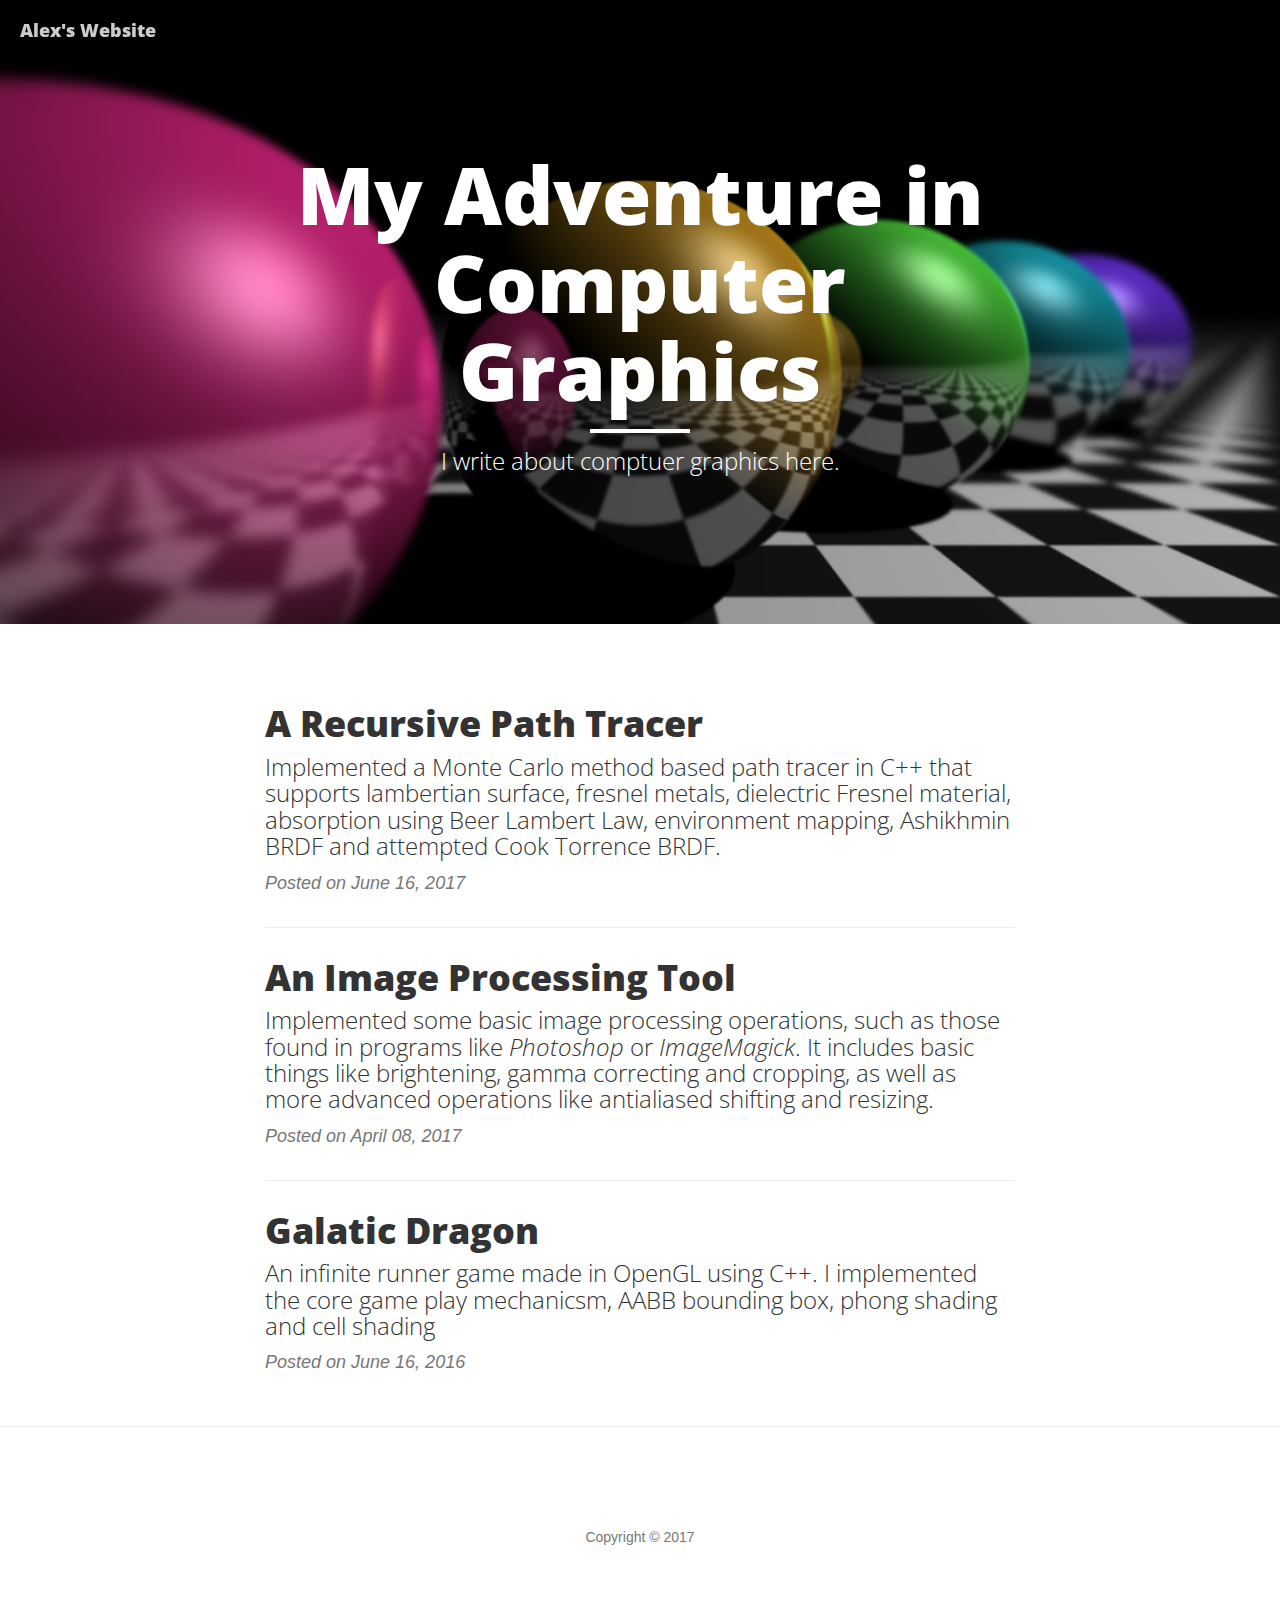
<file: index.html>
<!DOCTYPE html>
<html lang="en">

<head>

    <meta charset="utf-8">
    <meta http-equiv="X-UA-Compatible" content="IE=edge">
    <meta name="viewport" content="width=device-width, initial-scale=1">
    <meta name="description" content="">
    <meta name="author" content="">

    <title>Computer Graphics</title>

    <!-- Bootstrap Core CSS -->
    <link href="vendor/bootstrap/css/bootstrap.min.css" rel="stylesheet">

    <!-- Theme CSS -->
    <link href="css/clean-blog.min.css" rel="stylesheet">

    <!-- Custom Fonts -->
    <link href="vendor/font-awesome/css/font-awesome.min.css" rel="stylesheet" type="text/css">
    <link href='https://fonts.googleapis.com/css?family=Lora:400,700,400italic,700italic' rel='stylesheet' type='text/css'>
    <link href='https://fonts.googleapis.com/css?family=Open+Sans:300italic,400italic,600italic,700italic,800italic,400,300,600,700,800'
        rel='stylesheet' type='text/css'>

    <!-- HTML5 Shim and Respond.js IE8 support of HTML5 elements and media queries -->
    <!-- WARNING: Respond.js doesn't work if you view the page via file:// -->
    <!--[if lt IE 9]>
        <script src="https://oss.maxcdn.com/libs/html5shiv/3.7.0/html5shiv.js"></script>
        <script src="https://oss.maxcdn.com/libs/respond.js/1.4.2/respond.min.js"></script>
    <![endif]-->

</head>

<body>

    <!-- Navigation -->
    <nav class="navbar navbar-default navbar-custom navbar-fixed-top">
        <div class="container-fluid">
            <!-- Brand and toggle get grouped for better mobile display -->
            <div class="navbar-header page-scroll">
            <!--<button type="button" class="navbar-toggle" data-toggle="collapse" data-target="#bs-example-navbar-collapse-1">
                <span class="sr-only">Toggle navigation</span>
                Menu <i class="fa fa-bars"></i>
            </button>-->
            <a class="navbar-brand" href="http://alexouyang.github.io/">Alex's Website</a>
            </div>

            <!-- Collect the nav links, forms, and other content for toggling -->
            <!--<div class="collapse navbar-collapse" id="bs-example-navbar-collapse-1">
                <ul class="nav navbar-nav navbar-right">
                    <li>
                        <a href="index.html">Projects</a>
                    </li>
                    <li>
                        <a href="about.html">About</a>
                    </li>
                    <li>
                        <a href="post.html">Sample Post</a>
                    </li>
                    <li>
                        <a href="contact.html">Contact</a>
                    </li>
                </ul>
            </div>-->
            <!-- /.navbar-collapse -->
        </div>
        <!-- /.container -->
    </nav>

    <!-- Page Header -->
    <!-- Set your background image for this header on the line below. -->
    <header class="intro-header" style="background-image: url('img/home-page.png')">
        <div class="container">
            <div class="row">
                <div class="col-lg-8 col-lg-offset-2 col-md-10 col-md-offset-1">
                    <div class="site-heading">
                        <h1>My Adventure in Computer Graphics</h1>
                        <hr class="small">
                        <span class="subheading">I write about comptuer graphics here.</span>
                    </div>
                </div>
            </div>
        </div>
    </header>

    <!-- Main Content -->
    <div class="container">
        <div class="row">
            <div class="col-lg-8 col-lg-offset-2 col-md-10 col-md-offset-1">
                <div class="post-preview">
                    <a href="./rayTracing.html">
                        <h2 class="post-title">
                            A Recursive Path Tracer
                        </h2>
                        <h3 class="post-subtitle">
                            Implemented a Monte Carlo method based path tracer in C++ that supports lambertian surface, fresnel metals, dielectric Fresnel material, absorption using Beer Lambert Law, environment mapping, Ashikhmin BRDF and attempted Cook Torrence BRDF.
                        </h3>
                    </a>
                    <p class="post-meta">Posted on June 16, 2017</p>
                </div>
                <hr>
                <!-- <div class="post-preview">
                    <a href="">
                        <h2 class="post-title">
                            Ashikhmin-Shirley BRDF
                        </h2>
                        <h3 class="post-subtitle">
                            Implemented the Ashikhmin-Shirley BRDF model based on Michael Ashikhmin and Peter Shirley's paper "An Anisotropic Phong BRDF
                            Model"
                        </h3>
                    </a>
                    <p class="post-meta">Posted on May 10, 2017</p>
                </div>
                <hr> -->
                <div class="post-preview">
                    <a href="./imageProcessing.html">
                        <h2 class="post-title">
                            An Image Processing Tool
                        </h2>
                        <h3 class="post-subtitle">
                            Implemented some basic image processing operations, such as those found in programs like <i>Photoshop</i>                            or <i>ImageMagick</i>. It includes basic things like brightening, gamma correcting and cropping,
                            as well as more advanced operations like antialiased shifting and resizing.
                        </h3>
                    </a>
                    <p class="post-meta">Posted on April 08, 2017</p>
                </div>
                <hr>
                <div class="post-preview">
                    <a href="https://medium.com/@snyoonoh/galactic-dragon-36f251093b4a">
                        <h2 class="post-title">
                            Galatic Dragon
                        </h2>
                        <h3 class="post-subtitle">
                            An infinite runner game made in OpenGL using C++. I implemented the core game play mechanicsm, AABB bounding box, phong shading and
                            cell shading
                        </h3>
                    </a>
                    <p class="post-meta">Posted on June 16, 2016</p>
                </div>
                <!-- <hr>
                <div class="post-preview">
                    <a href="">
                        <h2 class="post-title">
                            Some OpenGL Stuff
                        </h2>
                        <h3 class="post-subtitle">
                            Implemented a scene graph engine, environment mapping, Bezier curve, cell shading, phong shading...etc in OpenGL.
                        </h3>
                    </a>
                    <p class="post-meta">Posted on April 16, 2016</p>
                </div> -->
                <!--<div class="post-preview">
                    <a href="#">
                        <h2 class="post-title">
                            Mesh Simplification and Progressive Meshes
                        </h2>
                    </a>
                    <p class="post-meta">Posted on May 01, 2017</p>
                </div>
                <hr>-->

                <!--<hr>-->
                <!-- Pager -->
                <!--<ul class="pager">
                    <li class="next">
                        <a href="#">Older Posts &rarr;</a>
                    </li>
                </ul>-->
            </div>
        </div>
    </div>

    <hr>

    <!-- Footer -->
    <footer>
        <div class="container">
            <div class="row">
                <div class="col-lg-8 col-lg-offset-2 col-md-10 col-md-offset-1">
                    <!--<ul class="list-inline text-center">
                        <li>
                            <a href="#">
                                <span class="fa-stack fa-lg">
                                    <i class="fa fa-circle fa-stack-2x"></i>
                                    <i class="fa fa-twitter fa-stack-1x fa-inverse"></i>
                                </span>
                            </a>
                        </li>
                        <li>
                            <a href="#">
                                <span class="fa-stack fa-lg">
                                    <i class="fa fa-circle fa-stack-2x"></i>
                                    <i class="fa fa-facebook fa-stack-1x fa-inverse"></i>
                                </span>
                            </a>
                        </li>
                        <li>
                            <a href="#">
                                <span class="fa-stack fa-lg">
                                    <i class="fa fa-circle fa-stack-2x"></i>
                                    <i class="fa fa-github fa-stack-1x fa-inverse"></i>
                                </span>
                            </a>
                        </li>
                    </ul>-->
                    <p class="copyright text-muted">Copyright &copy; 2017</p>
                </div>
            </div>
        </div>
    </footer>

    <!-- jQuery -->
    <script src="vendor/jquery/jquery.min.js"></script>

    <!-- Bootstrap Core JavaScript -->
    <script src="vendor/bootstrap/js/bootstrap.min.js"></script>

    <!-- Contact Form JavaScript -->
    <script src="js/jqBootstrapValidation.js"></script>
    <script src="js/contact_me.js"></script>

    <!-- Theme JavaScript -->
    <script src="js/clean-blog.min.js"></script>

</body>

</html>
</file>
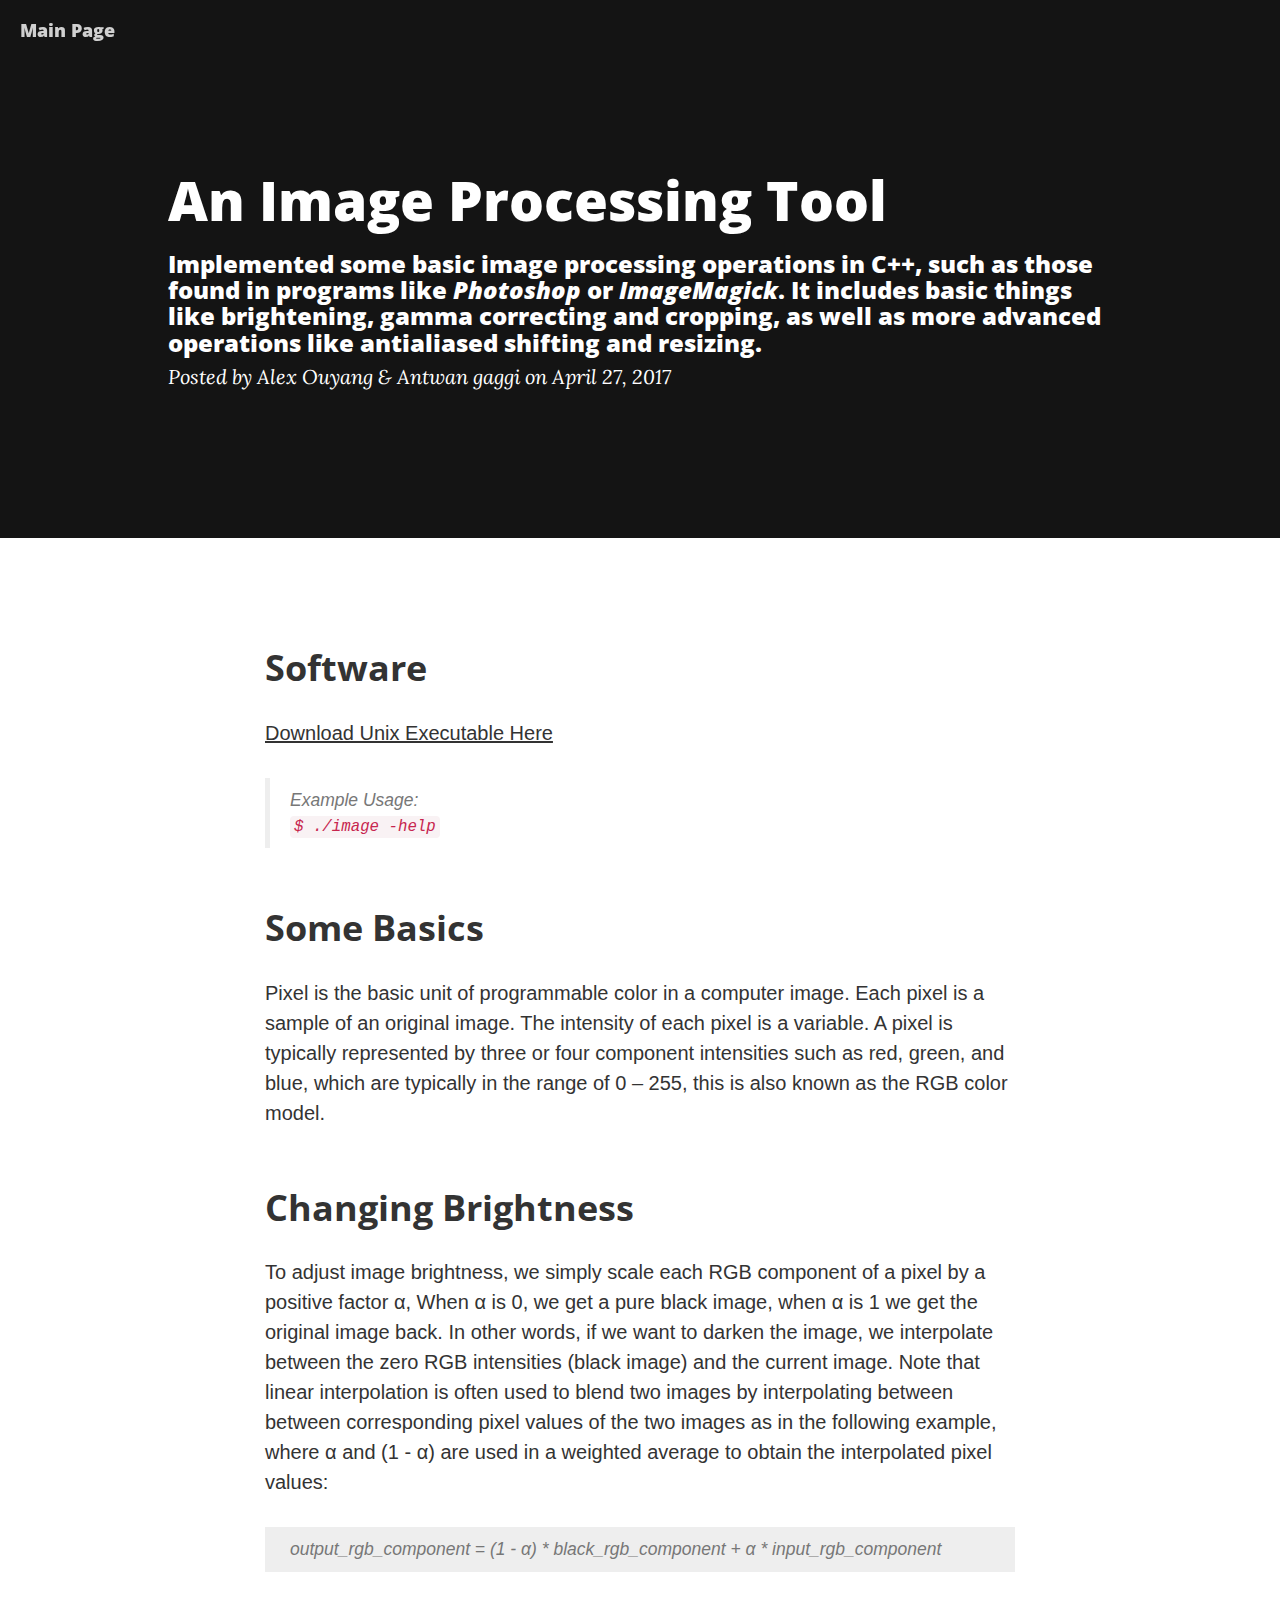
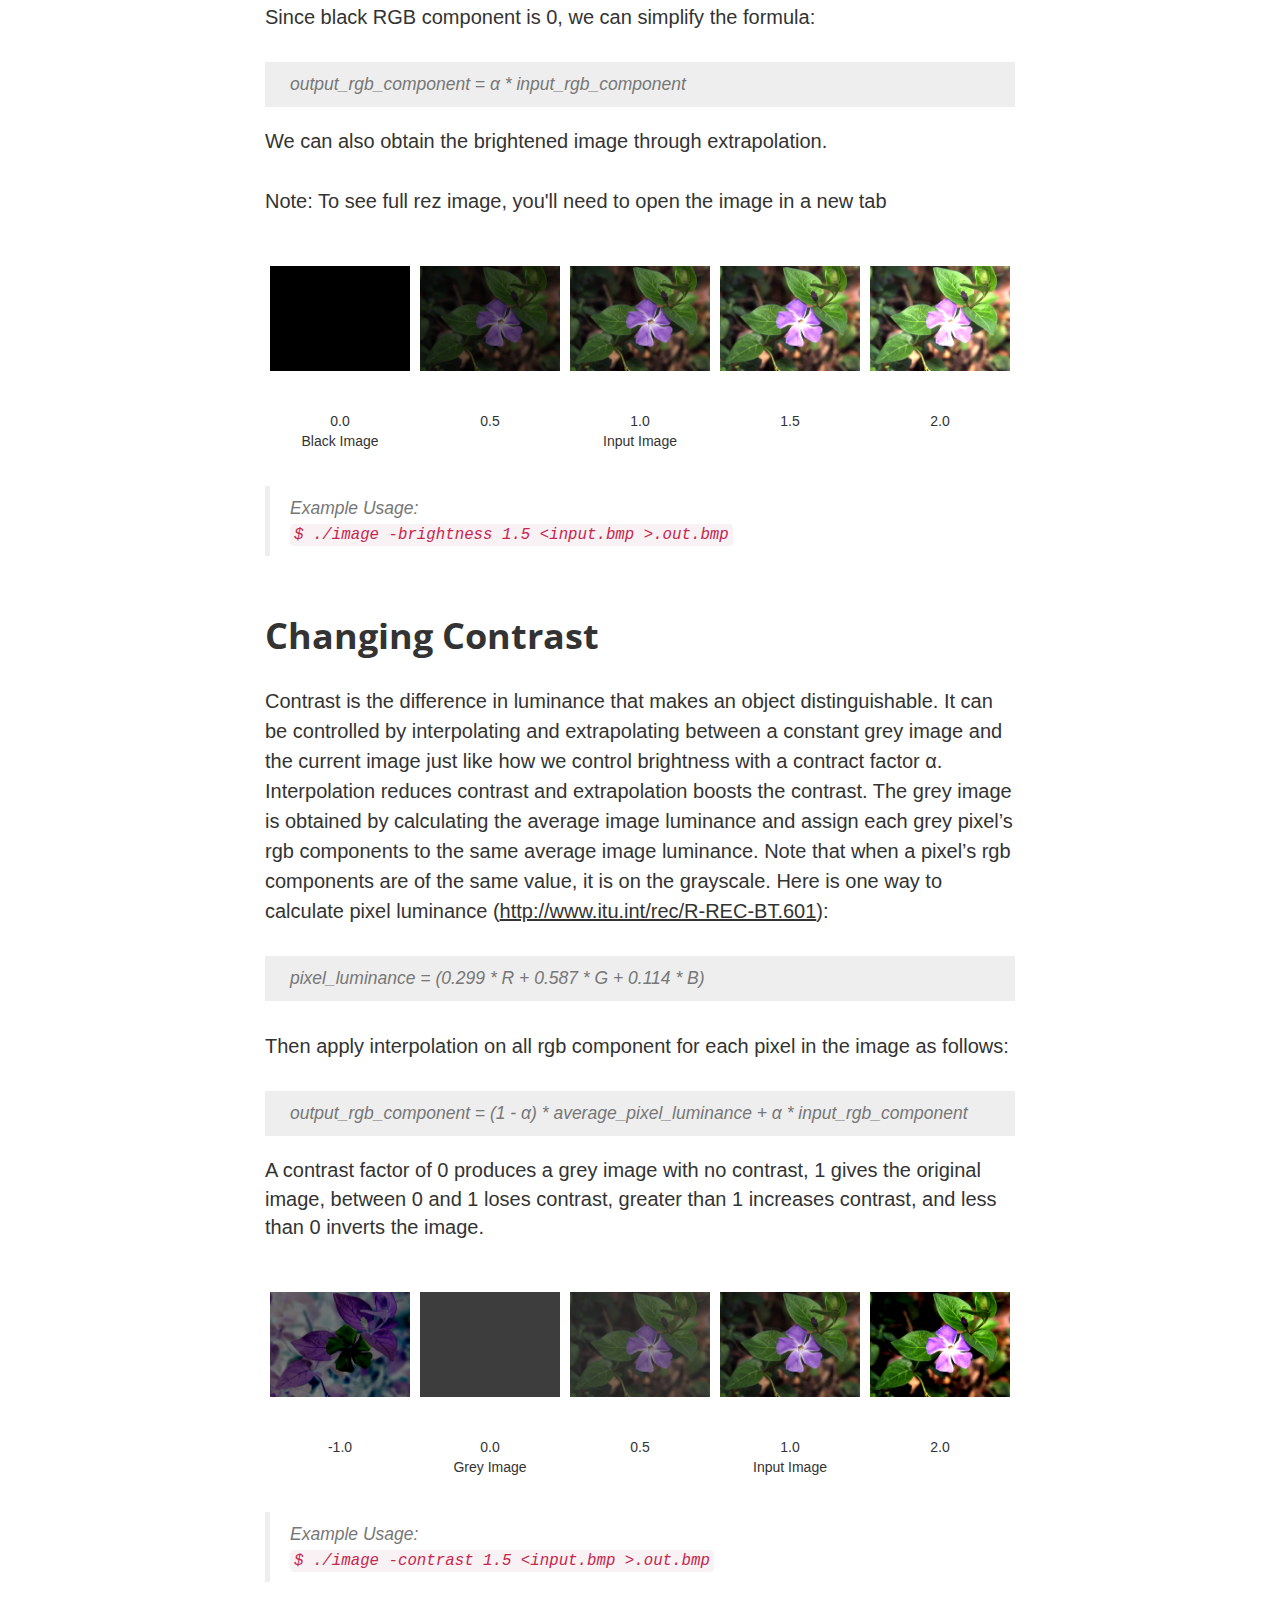
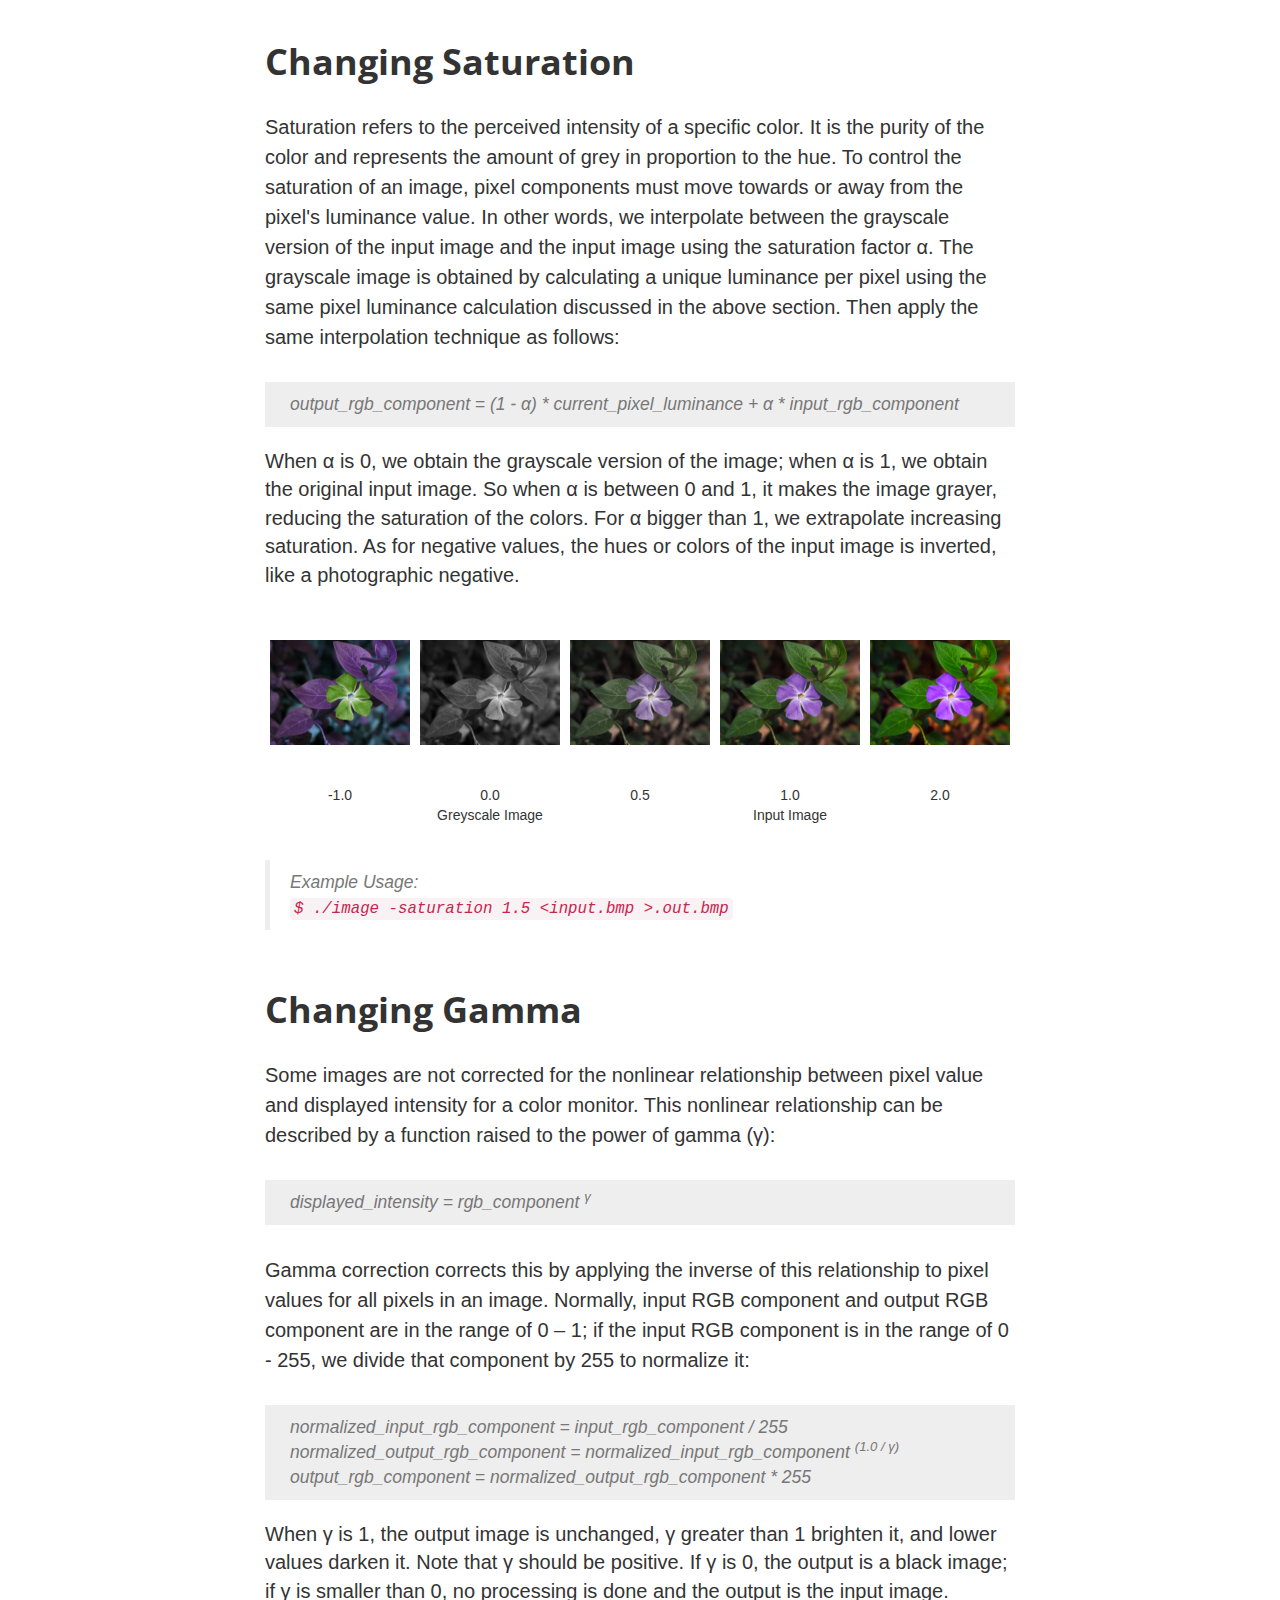
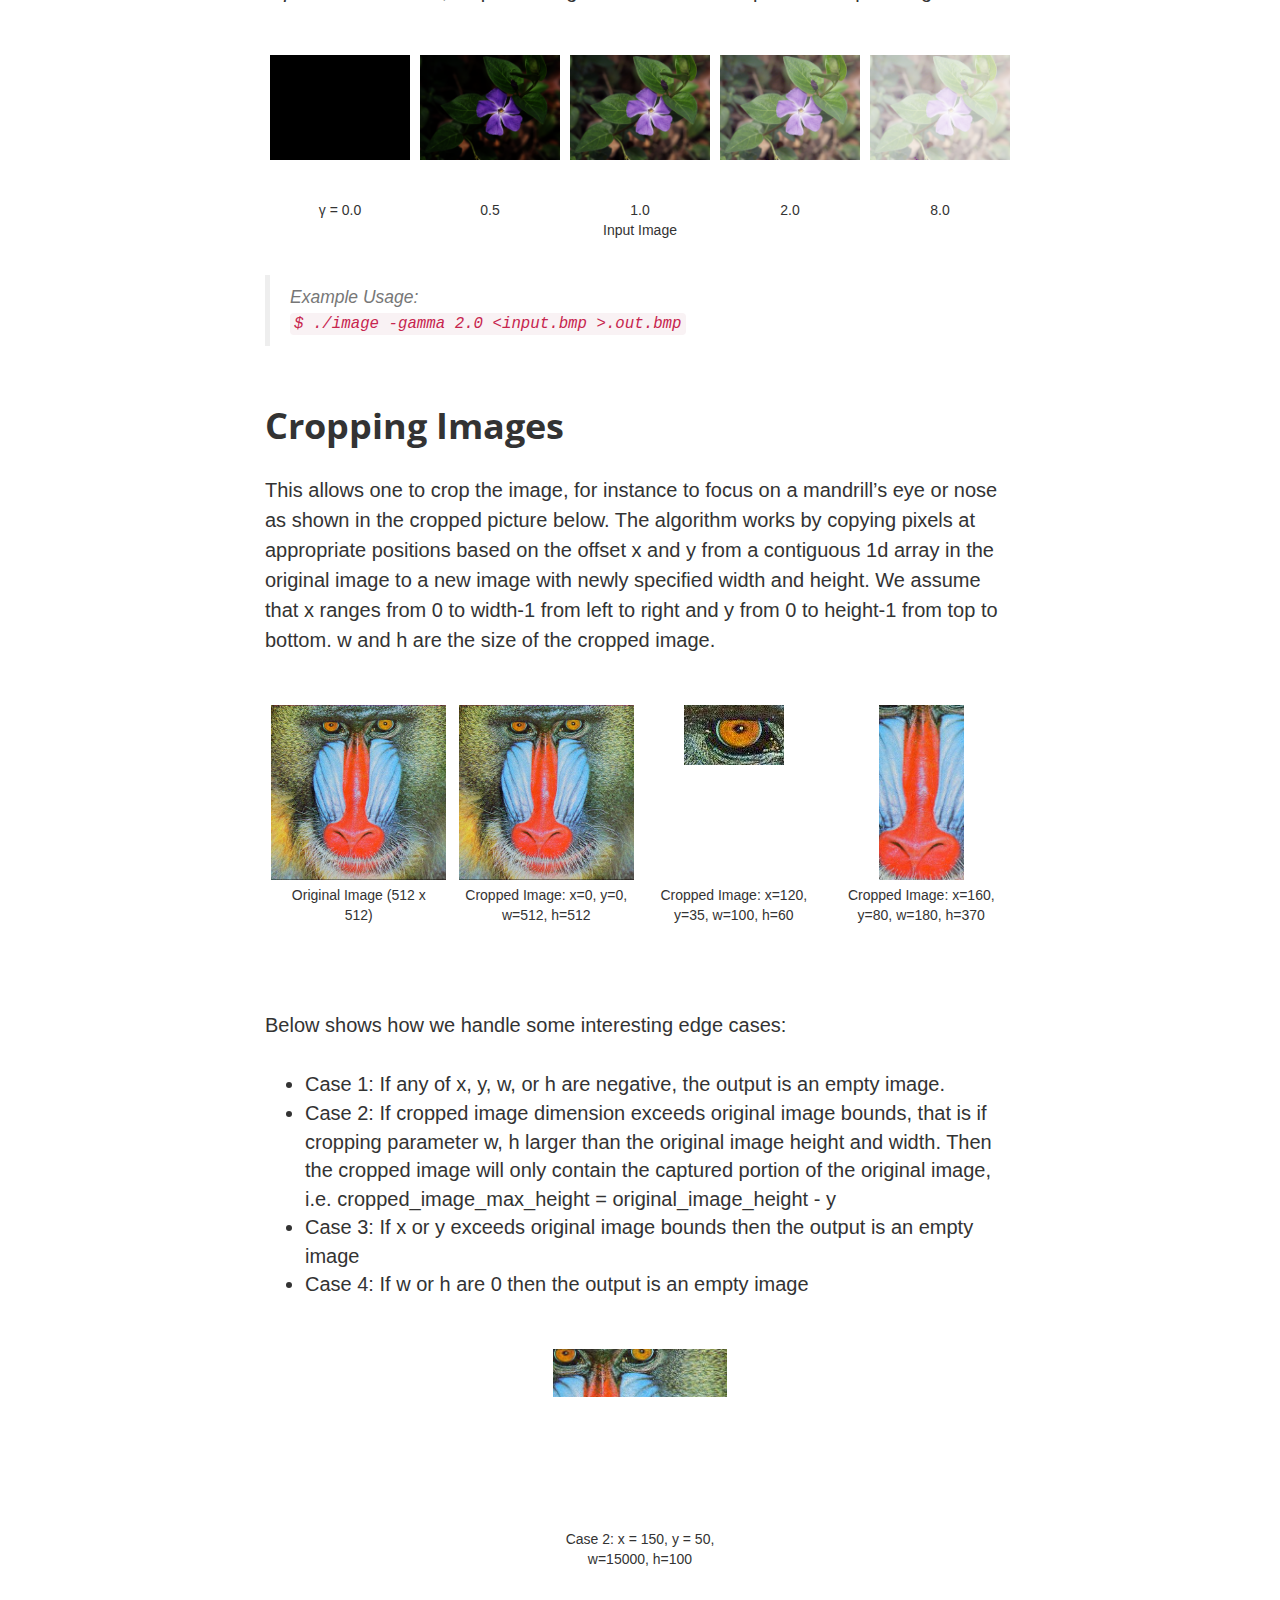
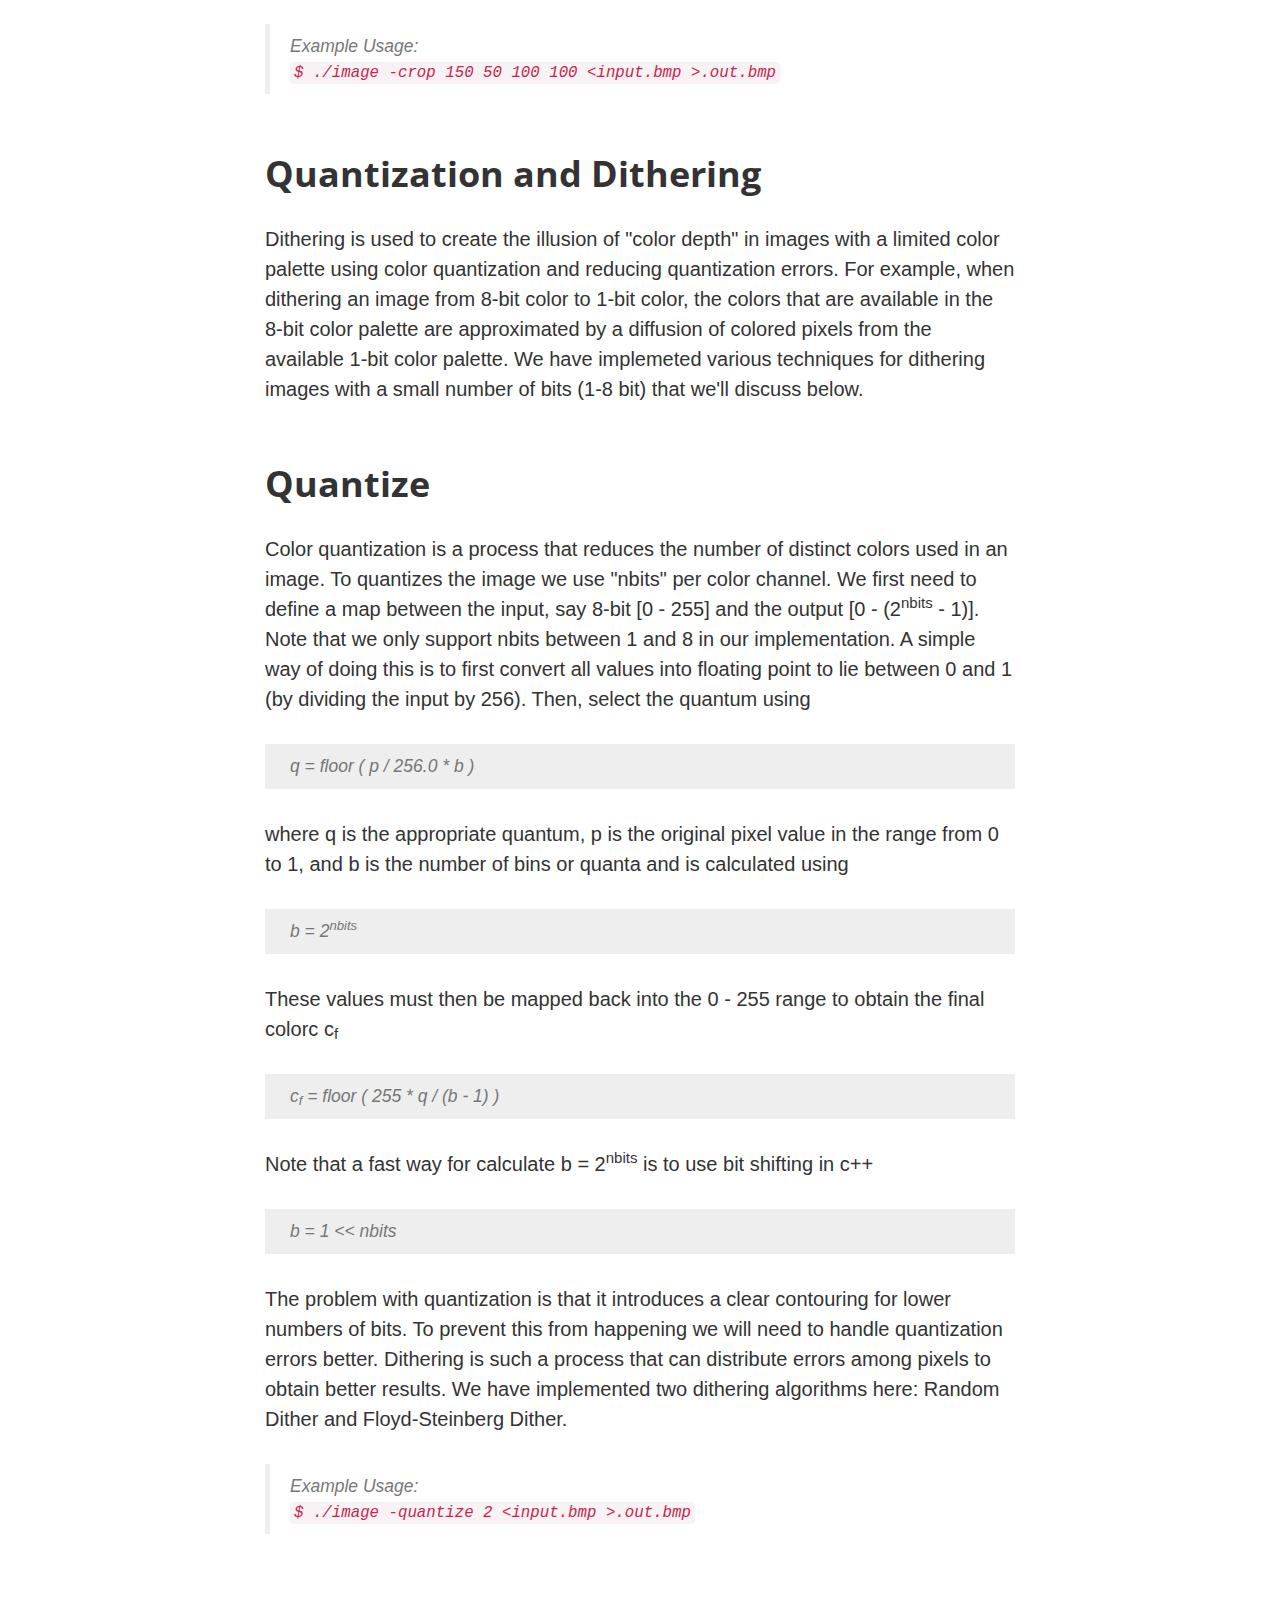
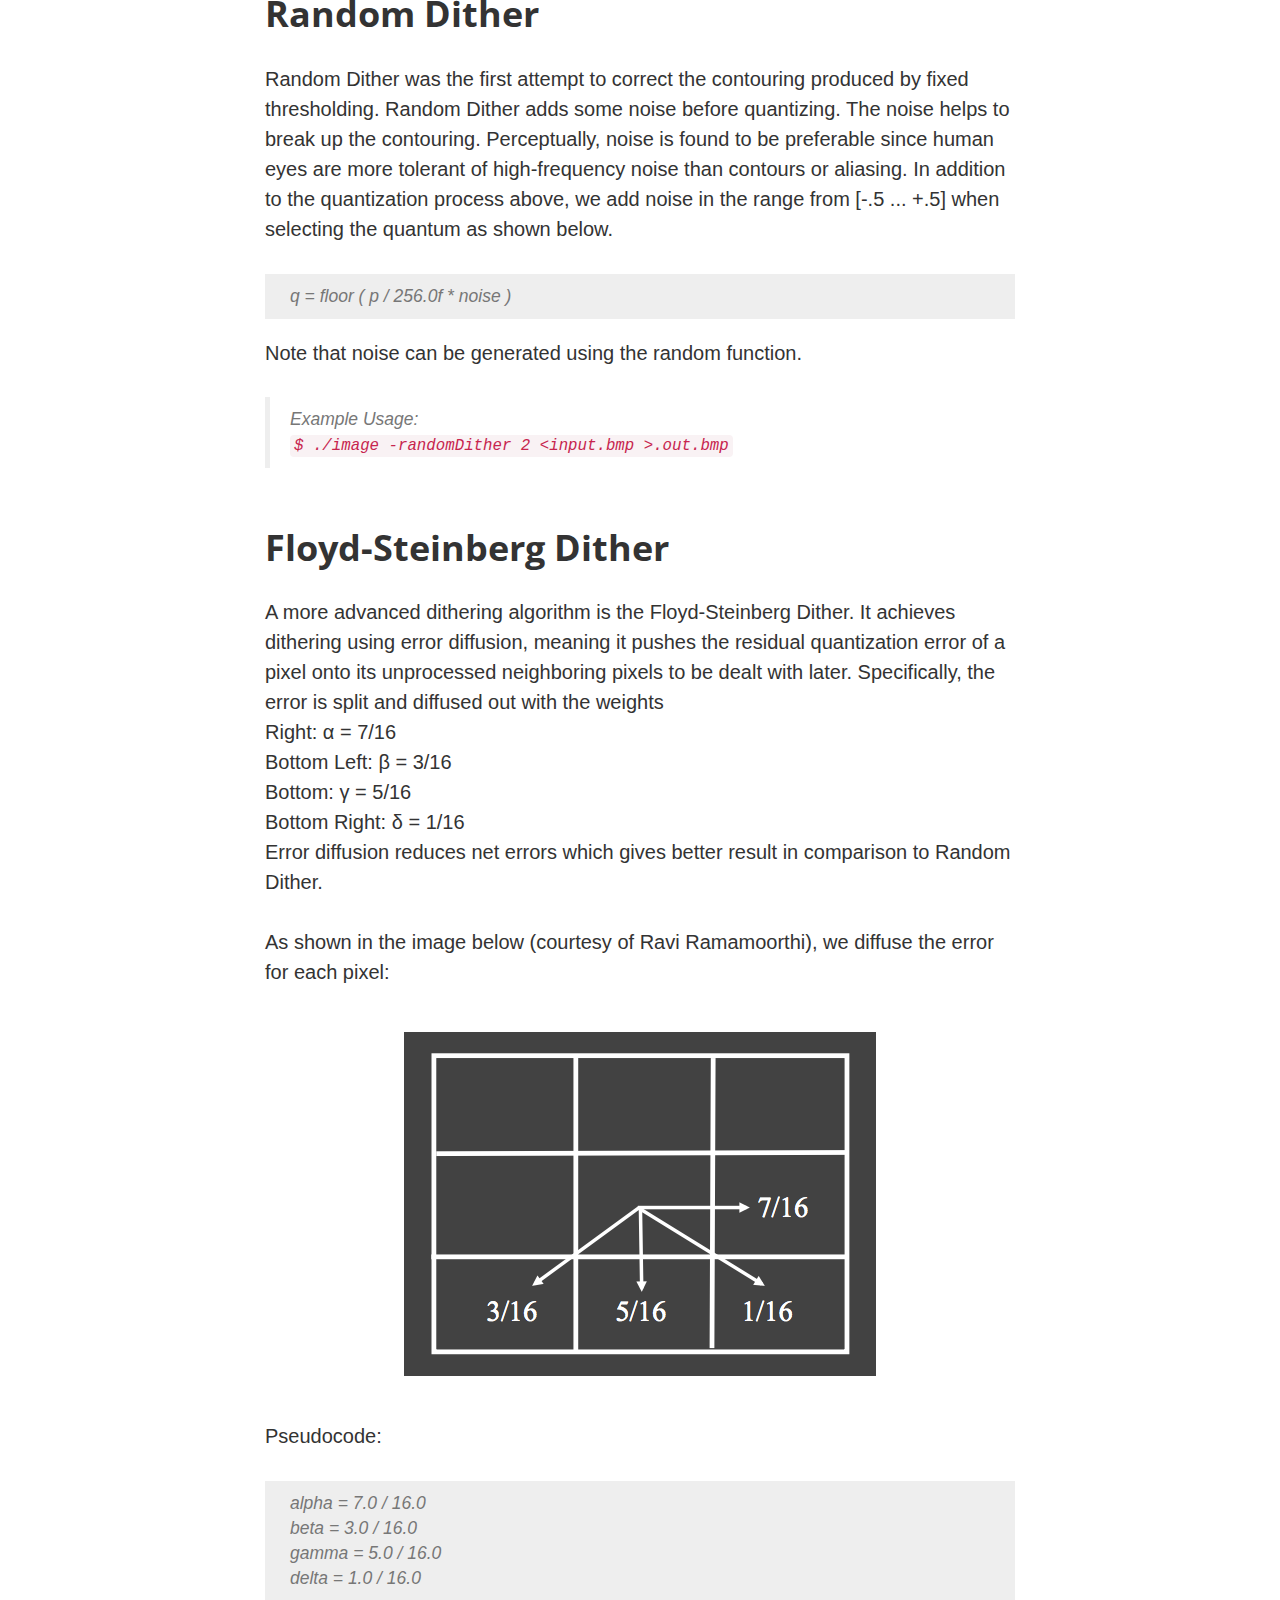
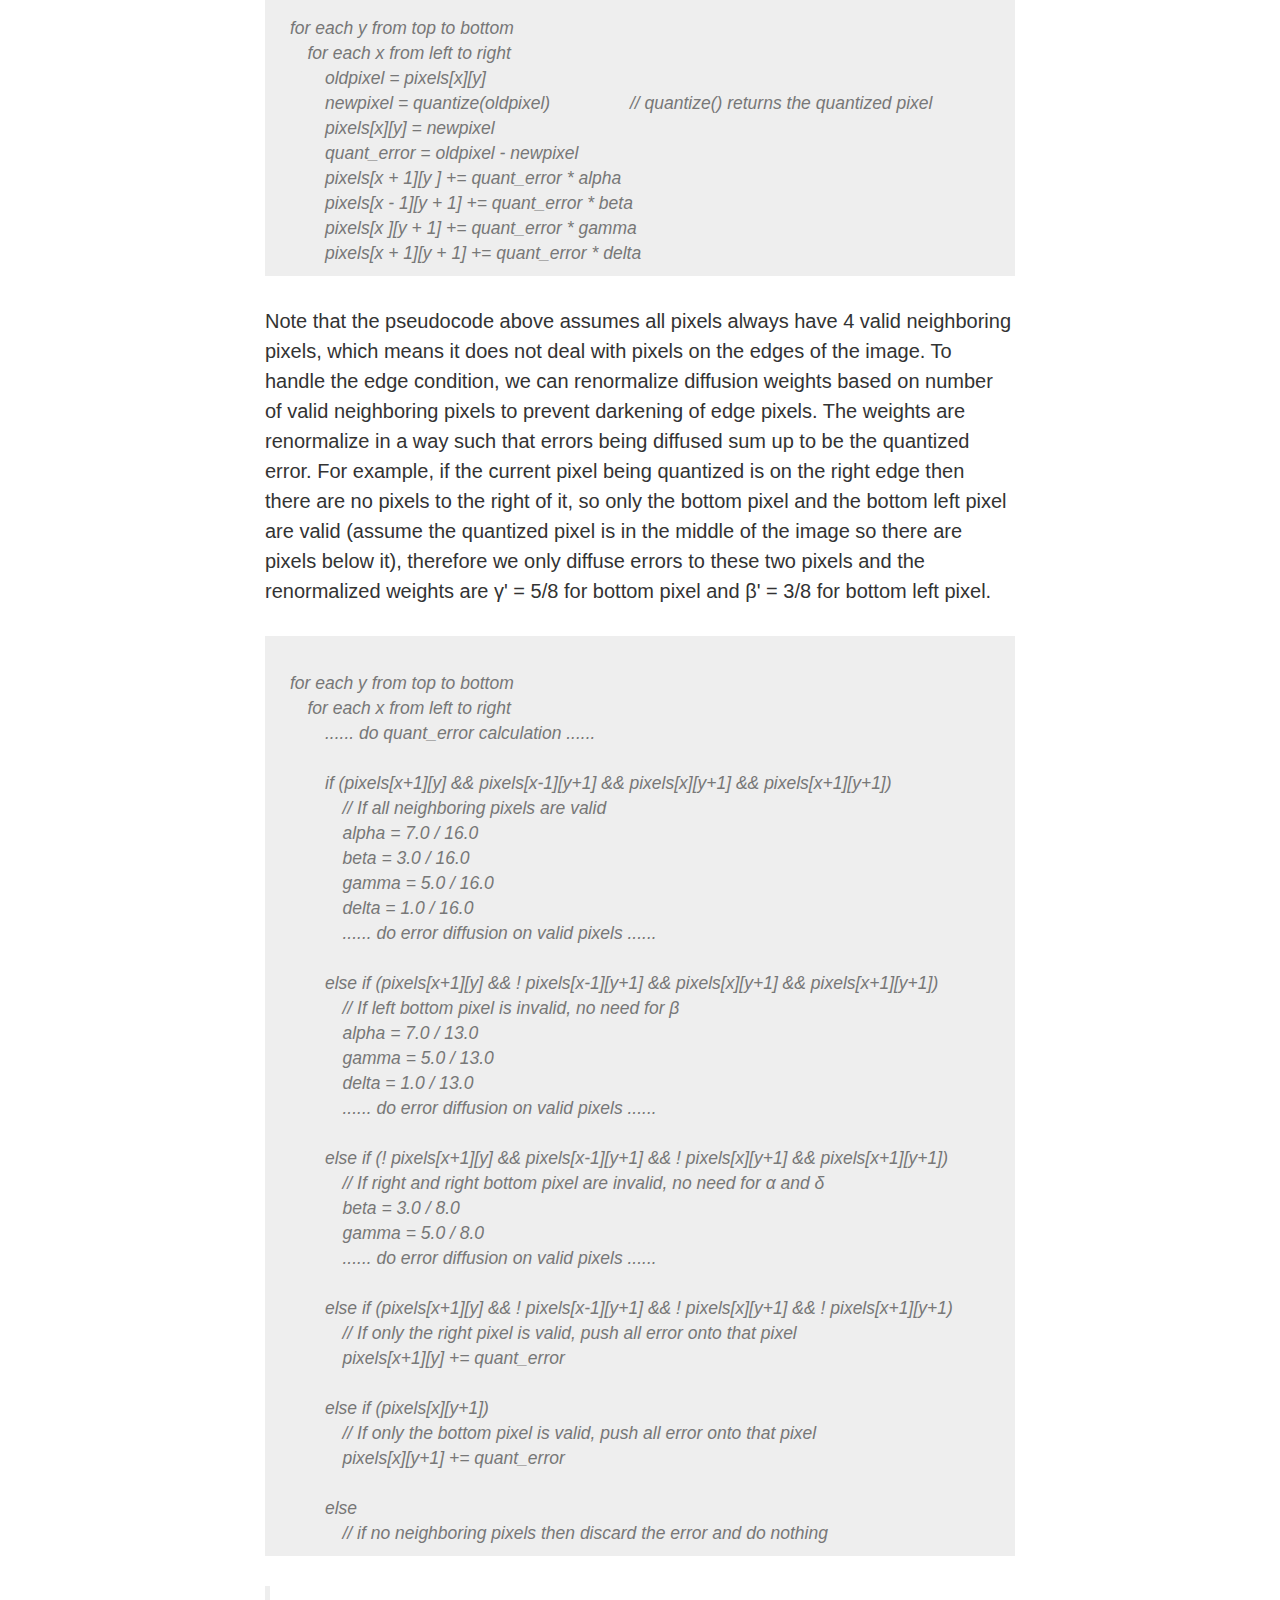
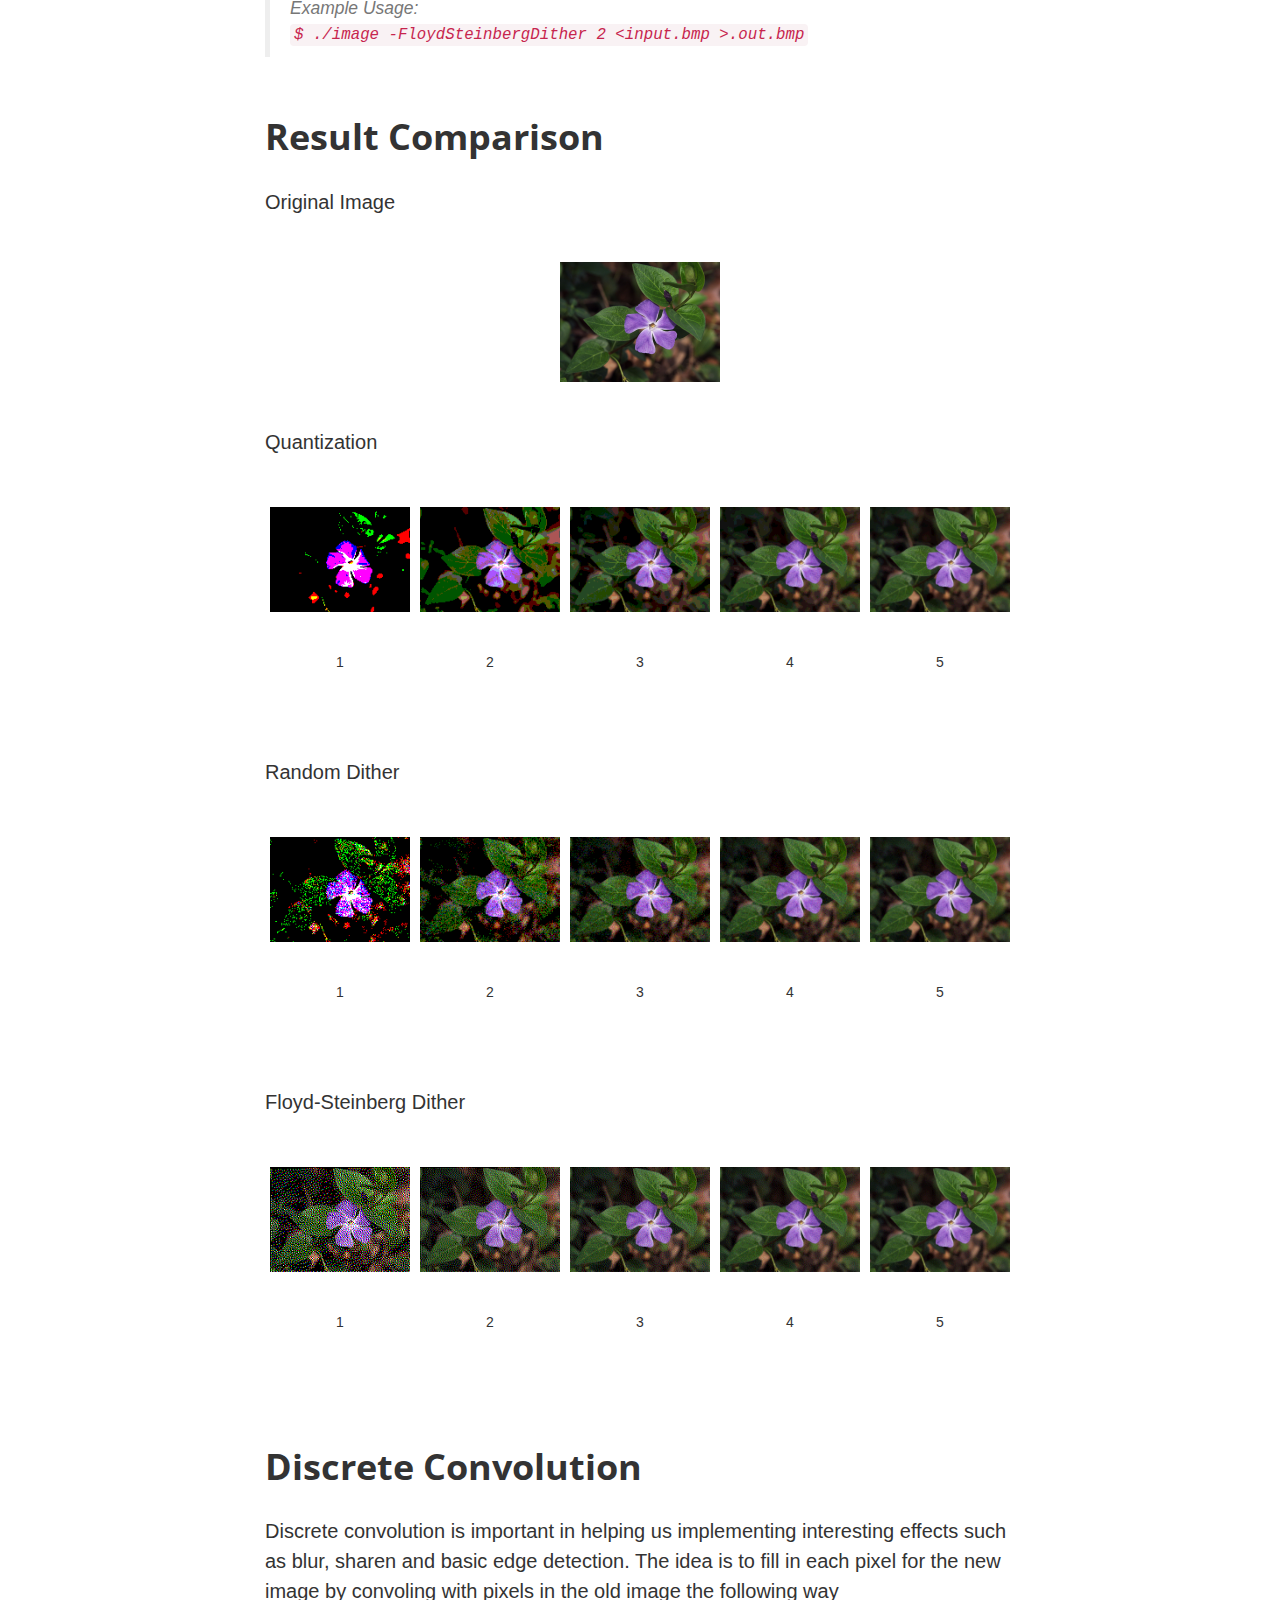
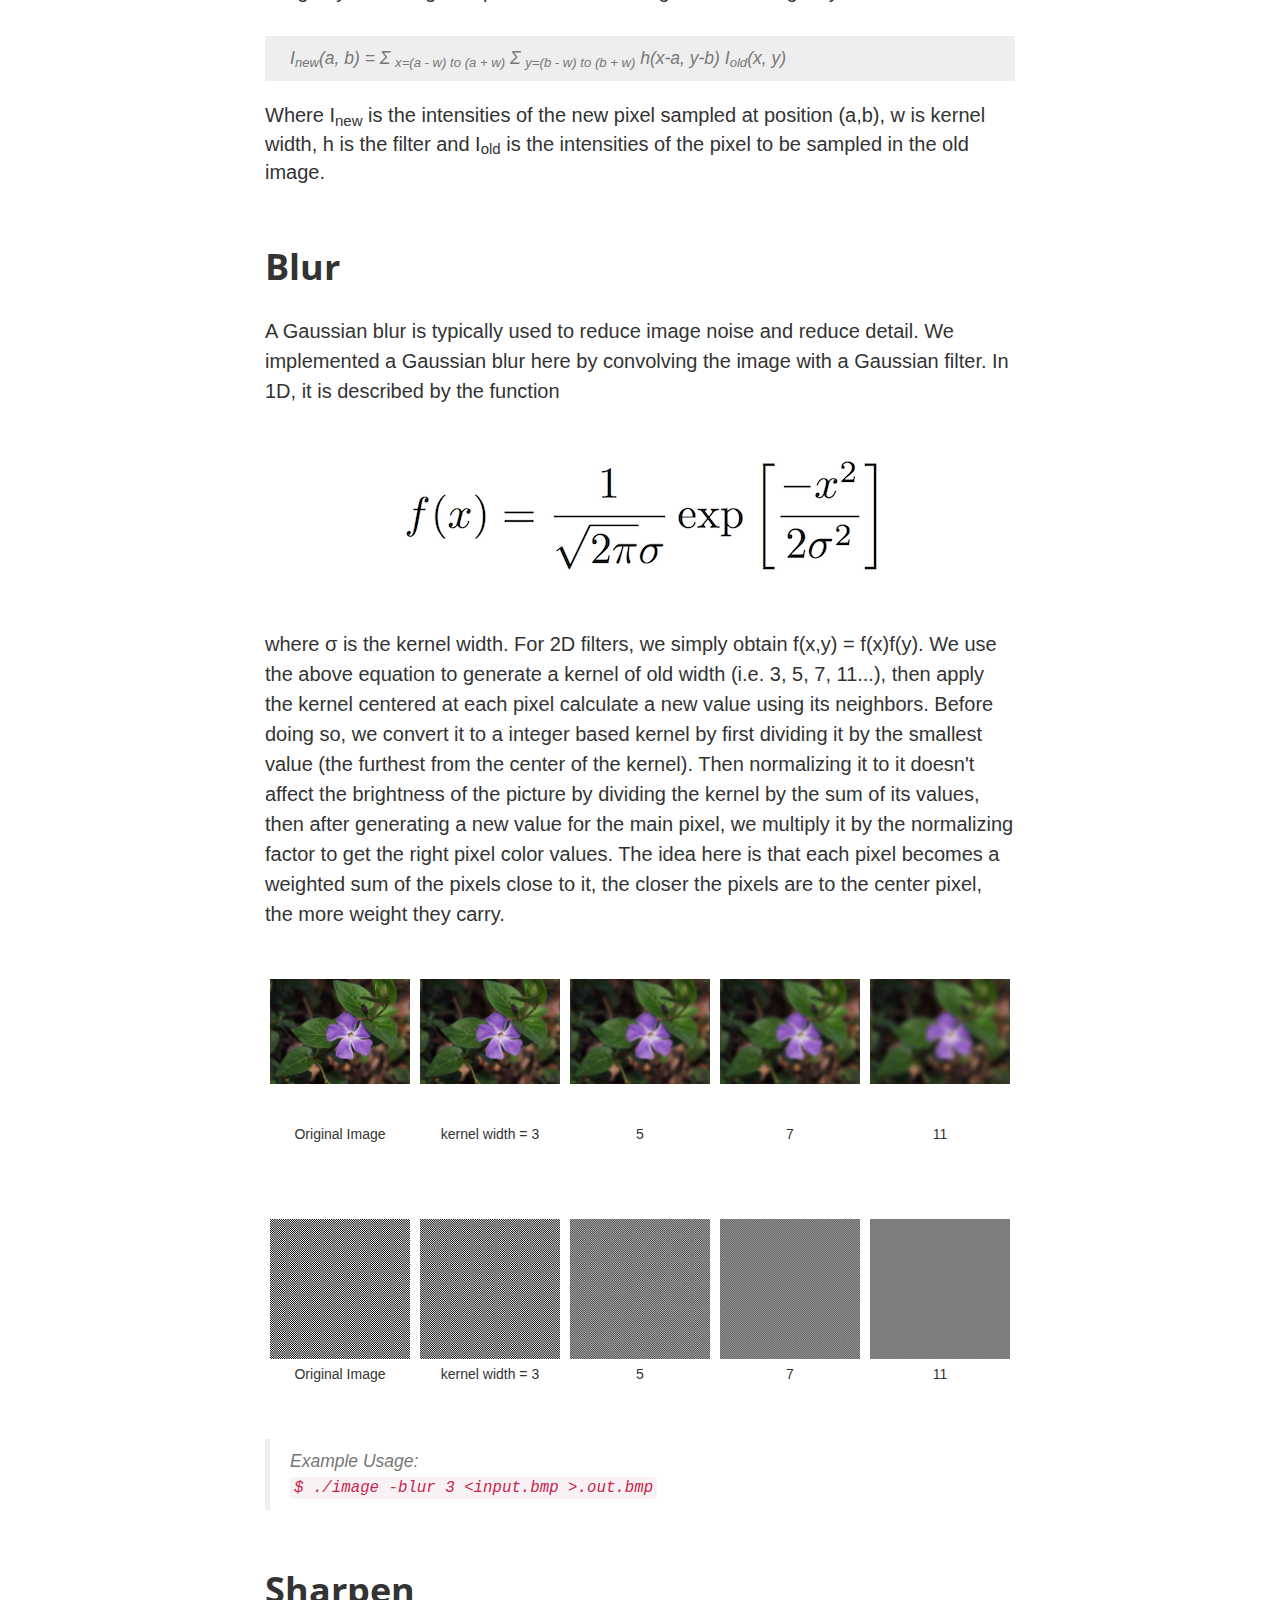
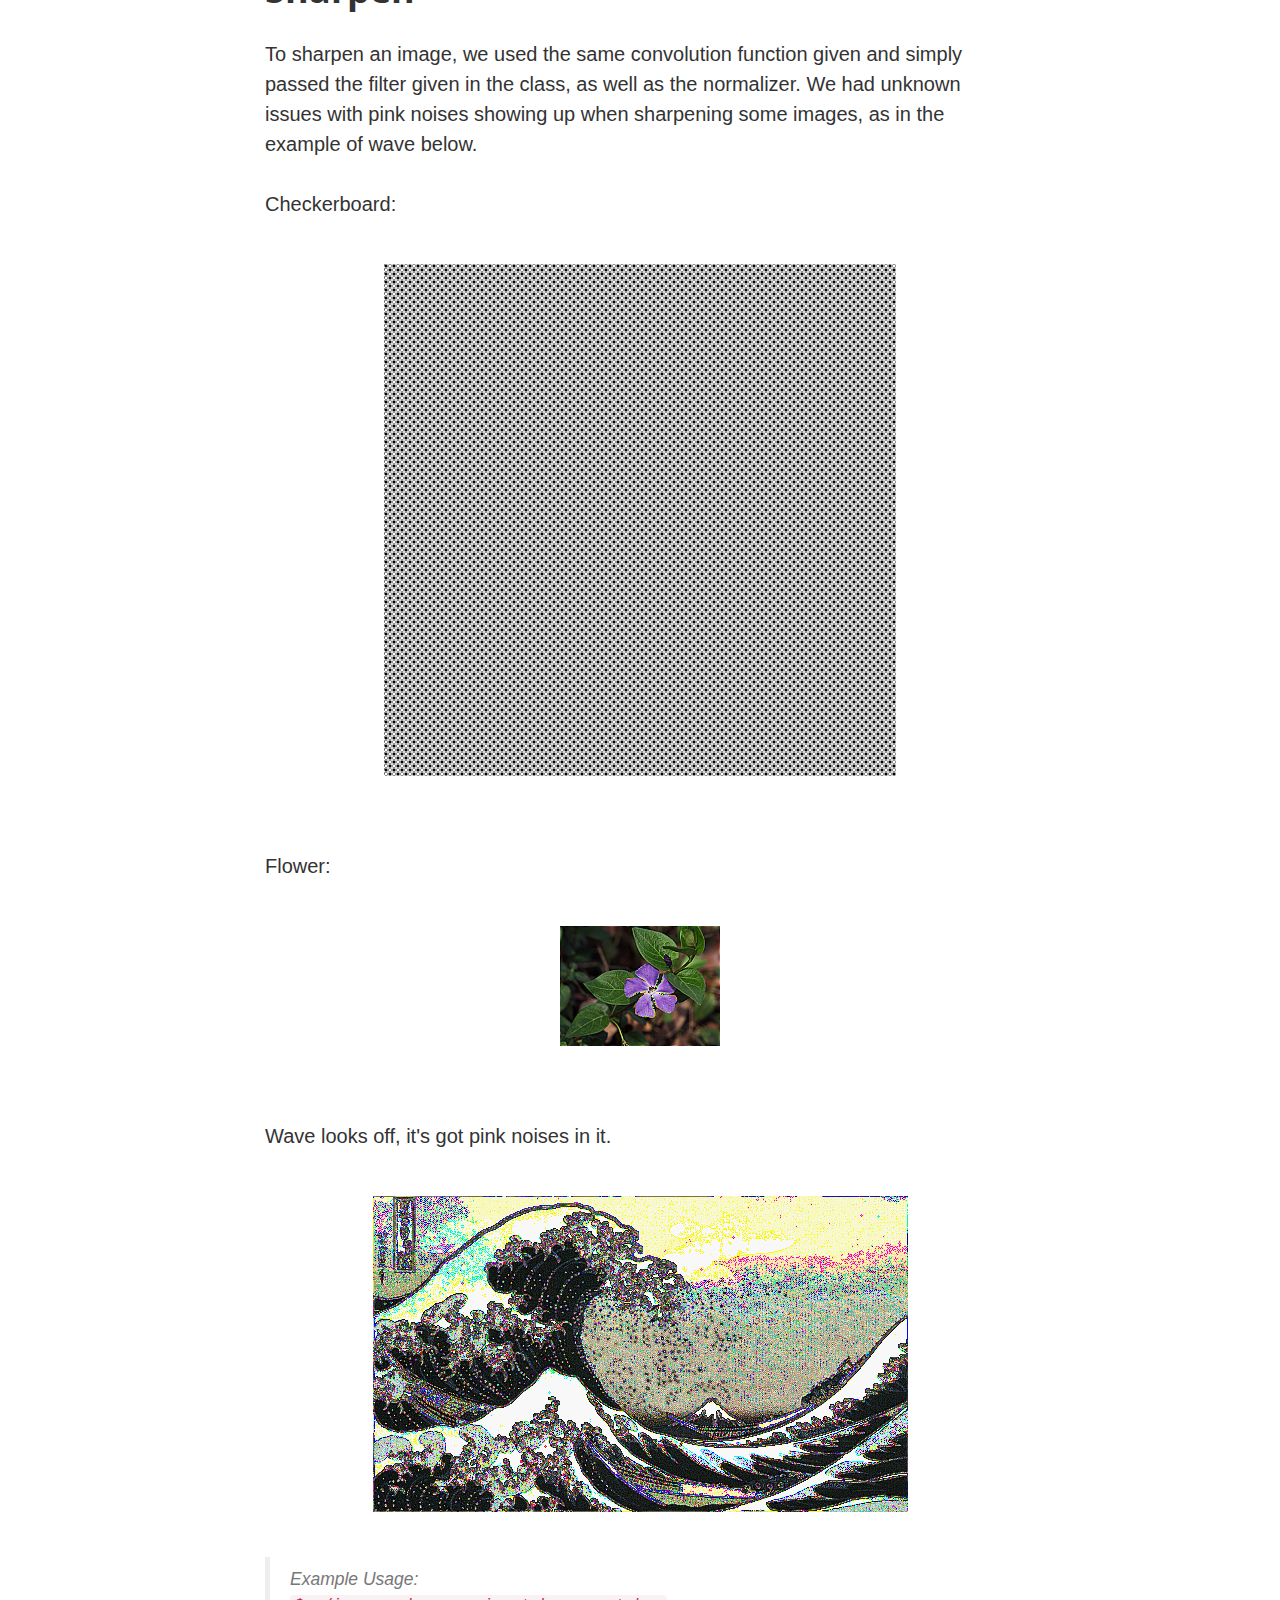
<file: imageProcessing.html>
<!DOCTYPE html>
<html lang="en">

<head>

    <meta charset="utf-8">
    <meta http-equiv="X-UA-Compatible" content="IE=edge">
    <meta name="viewport" content="width=device-width, initial-scale=1">
    <meta name="description" content="">
    <meta name="author" content="">

    <title>Image Processing</title>

    <!-- Bootstrap Core CSS -->
    <link href="vendor/bootstrap/css/bootstrap.min.css" rel="stylesheet">

    <!-- Theme CSS -->
    <link href="css/clean-blog.min.css" rel="stylesheet">

    <!-- Custom Fonts -->
    <link href="vendor/font-awesome/css/font-awesome.min.css" rel="stylesheet" type="text/css">
    <link href='https://fonts.googleapis.com/css?family=Lora:400,700,400italic,700italic' rel='stylesheet' type='text/css'>
    <link href='https://fonts.googleapis.com/css?family=Open+Sans:300italic,400italic,600italic,700italic,800italic,400,300,600,700,800' rel='stylesheet' type='text/css'>

    <!-- HTML5 Shim and Respond.js IE8 support of HTML5 elements and media queries -->
    <!-- WARNING: Respond.js doesn't work if you view the page via file:// -->
    <!--[if lt IE 9]>
        <script src="https://oss.maxcdn.com/libs/html5shiv/3.7.0/html5shiv.js"></script>
        <script src="https://oss.maxcdn.com/libs/respond.js/1.4.2/respond.min.js"></script>
    <![endif]-->

</head>

<body>

    <!-- Navigation -->
    <nav class="navbar navbar-default navbar-custom navbar-fixed-top">
        <div class="container-fluid">
            <!-- Brand and toggle get grouped for better mobile display -->
            <div class="navbar-header page-scroll">
                <!--<button type="button" class="navbar-toggle" data-toggle="collapse" data-target="#bs-example-navbar-collapse-1">
                    <span class="sr-only">Toggle navigation</span>
                    Menu <i class="fa fa-bars"></i>
                </button>-->
                <a class="navbar-brand" href="index.html">Main Page</a>
            </div>

            <!-- Collect the nav links, forms, and other content for toggling -->
            <!--<div class="collapse navbar-collapse" id="bs-example-navbar-collapse-1">
                <ul class="nav navbar-nav navbar-right">
                    <li>
                        <a href="index.html">Projects</a>
                    </li>
                    <li>
                        <a href="about.html">About</a>
                    </li>
                    <li>
                        <a href="post.html">Sample Post</a>
                    </li>
                    <li>
                        <a href="contact.html">Contact</a>
                    </li>
                </ul>
            </div>-->
            <!-- /.navbar-collapse -->
        </div>
        <!-- /.container -->
    </nav>

    <!-- Page Header -->
    <!-- Set your background image for this header on the line below. -->
    <header class="intro-header" style="background-color: rgb(20, 20, 20)">
        <div class="container">
            <div class="row">
                <div class="col-lg-10 col-lg-offset-1 col-md-10 col-md-offset-1">
                    <div class="post-heading">
                        <h1>An Image Processing Tool</h1>
                        <h3>
                            Implemented some basic image processing operations in C++, such as those found in programs like <i>Photoshop</i> or <i>ImageMagick</i>. It includes basic things like brightening, gamma correcting and cropping, as well as more advanced operations like antialiased shifting and resizing.
                        </h3>
                        <span class="meta">Posted by Alex Ouyang & Antwan gaggi on April 27, 2017</span>
                    </div>
                </div>
            </div>
        </div>
    </header>

    <!-- Post Content -->
    <article>
        <div class="container">
            <div class="row">
                <div class="col-lg-8 col-lg-offset-2 col-md-10 col-md-offset-1">
                    <h2 class="section-heading">Software</h2>
                    <p>
                    <a href ="https://drive.google.com/open?id=0B6StwNJiMLLzLXdZeEZrdE5uOE0">Download Unix Executable Here</a>
                    </p>
                    <p>
                    <blockquote> 
                        Example Usage: 
                        <br>
                        <code>
                            $ ./image -help
                        </code>
                    </blockquote>
                    </p>

                    <h2 class="section-heading">Some Basics</h2>
                    <p>
                        Pixel is the basic unit of programmable color in a computer image. Each pixel is a sample of an original image. The intensity of each pixel is a variable. A pixel is typically represented by three or four component intensities such as red, green, and blue, which are typically in the range of 0 – 255, this is also known as the RGB color model.
                    <p>
                    <h2 class="section-heading">Changing Brightness</h2>
                    <p>
                        To adjust image brightness, we simply scale each RGB component of a pixel by a positive factor &alpha;, When &alpha; is 0, we get a pure black image, when &alpha; is 1 we get the original image back. In other words, if we want to darken the image, we interpolate between the zero RGB intensities (black image) and the current image. Note that linear interpolation is often used to blend two images by interpolating between between corresponding pixel values of the two images as in the following example, where &alpha; and (1 - &alpha;) are used in a weighted average to obtain the interpolated pixel values:
                        <blockquote class="equation">
                            output_rgb_component = (1 - &alpha;) * black_rgb_component + &alpha; * input_rgb_component
                        </blockquote>
                    </p>
                    <p>
                        Since black RGB component is 0, we can simplify the formula: 
                        <blockquote class="equation">
                            output_rgb_component = &alpha; * input_rgb_component
                        </blockquote>
                        We can also obtain the brightened image through extrapolation.
                    </p>
                    <p>
                        Note: To see full rez image, you'll need to open the image in a new tab
                    </p>
                    <ul class="flex-container">
                        <li class="flex-item-item-5">
                            <div class="flex-item-item-5-img-container">
                                <img class="img-responsive" src="img/p1/brightness_0.bmp" alt="">
                            </div>
                            <span class="flex-item-text">0.0 <br> Black Image</span>
                        </li>
                        <li class="flex-item-item-5">
                            <div class="flex-item-item-5-img-container">
                                <img class="img-responsive" src="img/p1/brightness_0.5.bmp" alt="">
                            </div>
                            <span class="flex-item-text">0.5</span>
                        </li>
                        <li class="flex-item-item-5">
                            <div class="flex-item-item-5-img-container">
                                <img class="img-responsive" src="img/p1/brightness_1.bmp" alt="">
                            </div>
                            <span class="flex-item-text">1.0 <br> Input Image</span>
                        </li>
                        <li class="flex-item-item-5">
                            <div class="flex-item-item-5-img-container">
                                <img class="img-responsive" src="img/p1/brightness_1.5.bmp" alt="">
                            </div>
                            <span class="flex-item-text">1.5</span>
                        </li>
                        <li class="flex-item-item-5">
                            <div class="flex-item-item-5-img-container">
                                <img class="img-responsive" src="img/p1/brightness_2.bmp" alt="">
                            </div>
                            <span class="flex-item-text">2.0</span>
                        </li>
                    </ul>

                    <blockquote> Example Usage: 
                        <br>
                        <code>
                            $ ./image -brightness 1.5 &lt;input.bmp &gt;.out.bmp
                        </code>
                    </blockquote>








                    <h2 class="section-heading">Changing Contrast</h2>
                    <p>
                        Contrast is the difference in luminance that makes an object distinguishable. It can be controlled by interpolating and extrapolating between a constant grey image and the current image just like how we control brightness with a contract factor &alpha;. Interpolation reduces contrast and extrapolation boosts the contrast. The grey image is obtained by calculating the average image luminance and assign each grey pixel’s rgb components to the same average image luminance. Note that when a pixel’s rgb components are of the same value, it is on the grayscale. Here is one way to calculate pixel luminance (<a href ="http://www.itu.int/rec/R-REC-BT.601">http://www.itu.int/rec/R-REC-BT.601</a>): 
                        <blockquote class="equation">
                            pixel_luminance = (0.299 * R + 0.587 * G + 0.114 * B)
                        </blockquote>
                    </p>
                    <p>
                        Then apply interpolation on all rgb component for each pixel in the image as follows:
                        <blockquote class="equation">
                            output_rgb_component = (1 - &alpha;) * average_pixel_luminance + &alpha; * input_rgb_component
                        </blockquote>
                        A contrast factor of 0 produces a grey image with no contrast, 1 gives the original image, between 0 and 1 loses contrast, greater than 1 increases contrast, and less than 0 inverts the image. 
                    </p>
                    <ul class="flex-container">
                        <li class="flex-item-item-5">
                            <div class="flex-item-item-5-img-container">
                                <img class="img-responsive" src="img/p1/contrast_-1.bmp" alt="">
                            </div>
                            <span class="flex-item-text">-1.0</span>
                        </li>
                        <li class="flex-item-item-5">
                            <div class="flex-item-item-5-img-container">
                                <img class="img-responsive" src="img/p1/contrast_0.bmp" alt="">
                            </div>
                            <span class="flex-item-text">0.0 <br> Grey Image </span>
                        </li>
                        <li class="flex-item-item-5">
                            <div class="flex-item-item-5-img-container">
                                <img class="img-responsive" src="img/p1/contrast_0.5.bmp" alt="">
                            </div>
                            <span class="flex-item-text">0.5</span>
                        </li>
                        <li class="flex-item-item-5">
                            <div class="flex-item-item-5-img-container">
                                <img class="img-responsive" src="img/p1/contrast_1.bmp" alt="">
                            </div>
                            <span class="flex-item-text">1.0 <br> Input Image</span>
                        </li>
                        <li class="flex-item-item-5">
                            <div class="flex-item-item-5-img-container">
                                <img class="img-responsive" src="img/p1/contrast_2.bmp" alt="">
                            </div>
                            <span class="flex-item-text">2.0</span>
                        </li>
                    </ul>
                    <blockquote> Example Usage: 
                        <br>
                        <code>
                            $ ./image -contrast 1.5 &lt;input.bmp &gt;.out.bmp
                        </code>
                    </blockquote>





                    <h2 class="section-heading">Changing Saturation</h2>
                    <p>
                        Saturation refers to the perceived intensity of a specific color. It is the purity of the color and represents the amount of grey in proportion to the hue. To control the saturation of an image, pixel components must move towards or away from the pixel's luminance value. In other words, we interpolate between the grayscale version of the input image and the input image using the saturation factor &alpha;. The grayscale image is obtained by calculating a unique luminance per pixel using the same pixel luminance calculation discussed in the above section. Then apply the same interpolation technique as follows:
                        <blockquote class="equation">
                            output_rgb_component = (1 - &alpha;) * current_pixel_luminance + &alpha; * input_rgb_component
                        </blockquote>
                        When &alpha; is 0, we obtain the grayscale version of the image; when &alpha; is 1, we obtain the original input image. So when &alpha; is between 0 and 1, it makes the image grayer, reducing the saturation of the colors. For &alpha; bigger than 1, we extrapolate increasing saturation. As for negative values, the hues or colors of the input image is inverted, like a photographic negative.  
                    </p>
                    <ul class="flex-container">
                        <li class="flex-item-item-5">
                            <div class="flex-item-item-5-img-container">
                                <img class="img-responsive" src="img/p1/saturation_-1.bmp" alt="">
                            </div>
                            <span class="flex-item-text">-1.0</span>
                        </li>
                        <li class="flex-item-item-5">
                            <div class="flex-item-item-5-img-container">
                                <img class="img-responsive" src="img/p1/saturation_0.bmp" alt="">
                            </div>
                            <span class="flex-item-text">0.0 <br> Greyscale Image </span>
                        </li>
                        <li class="flex-item-item-5">
                            <div class="flex-item-item-5-img-container">
                                <img class="img-responsive" src="img/p1/saturation_0.5.bmp" alt="">
                            </div>
                            <span class="flex-item-text">0.5</span>
                        </li>
                        <li class="flex-item-item-5">
                            <div class="flex-item-item-5-img-container">
                                <img class="img-responsive" src="img/p1/saturation_1.bmp" alt="">
                            </div>
                            <span class="flex-item-text">1.0 <br> Input Image</span>
                        </li>
                        <li class="flex-item-item-5">
                            <div class="flex-item-item-5-img-container">
                                <img class="img-responsive" src="img/p1/saturation_2.bmp" alt="">
                            </div>
                            <span class="flex-item-text">2.0</span>
                        </li>
                    </ul>
                    <blockquote> Example Usage: 
                        <br>
                        <code>
                            $ ./image -saturation 1.5 &lt;input.bmp &gt;.out.bmp
                        </code>
                    </blockquote>






                    <h2 class="section-heading">Changing Gamma</h2>
                    <p>
                        Some images are not corrected for the nonlinear relationship between pixel value and displayed intensity for a color monitor. This nonlinear relationship can be described by a function raised to the power of gamma (&gamma;):
                        <blockquote class="equation">
                            displayed_intensity = rgb_component <sup>&gamma;</sup>
                        </blockquote>
                    </p>
                    <p>
                        Gamma correction corrects this by applying the inverse of this relationship to pixel values for all pixels in an image. Normally, input RGB component and output RGB component are in the range of 0 – 1; if the input RGB component is in the range of 0 - 255, we divide that component by 255 to normalize it:
                        <blockquote class="equation">
	                        normalized_input_rgb_component = input_rgb_component / 255
                            <br>
                            normalized_output_rgb_component = normalized_input_rgb_component <sup>(1.0 / &gamma;)</sup>
                            <br>
                            output_rgb_component = normalized_output_rgb_component * 255
                            <br>
                        </blockquote>
                        When &gamma; is 1, the output image is unchanged, &gamma; greater than 1 brighten it, and lower values darken it. Note that &gamma; should be positive. If &gamma; is 0, the output is a black image; if &gamma; is smaller than 0, no processing is done and the output is the input image.
                    </p>
                    <ul class="flex-container">
                        <li class="flex-item-item-5">
                            <div class="flex-item-item-5-img-container">
                                <img class="img-responsive" src="img/p1/gamma_0.bmp" alt="">
                            </div>
                            <span class="flex-item-text">&gamma; = 0.0 </span>
                        </li>
                        <li class="flex-item-item-5">
                            <div class="flex-item-item-5-img-container">
                                <img class="img-responsive" src="img/p1/gamma_0.5.bmp" alt="">
                            </div>
                            <span class="flex-item-text">0.5</span>
                        </li>
                        <li class="flex-item-item-5">
                            <div class="flex-item-item-5-img-container">
                                <img class="img-responsive" src="img/p1/flower.bmp" alt="">
                            </div>
                            <span class="flex-item-text">1.0 <br> Input Image</span>
                        </li>
                        <li class="flex-item-item-5">
                            <div class="flex-item-item-5-img-container">
                                <img class="img-responsive" src="img/p1/gamma_2.bmp" alt="">
                            </div>
                            <span class="flex-item-text">2.0</span>
                        </li>
                        <li class="flex-item-item-5">
                            <div class="flex-item-item-5-img-container">
                                <img class="img-responsive" src="img/p1/gamma_8.bmp" alt="">
                            </div>
                            <span class="flex-item-text">8.0</span>
                        </li>
                    </ul>
                    <blockquote> Example Usage: 
                        <br>
                        <code>
                            $ ./image -gamma 2.0 &lt;input.bmp &gt;.out.bmp
                        </code>
                    </blockquote>






                    <h2 class="section-heading">Cropping Images</h2>
                    <p>This allows one to crop the image, for instance to focus on a mandrill’s eye or nose as shown in the cropped picture below. The algorithm works by copying pixels at appropriate positions based on the offset x and y from a contiguous 1d array in the original image to a new image with newly specified width and height. We assume that x ranges from 0 to width-1 from left to right and y from 0 to height-1 from top to bottom. w and h are the size of the cropped image.</p>

                    <ul class="flex-container">
                        <li class="flex-item-item-4">
                            <div class="flex-item-item-4-img-container">
                                <img class="img-responsive" src="img/p1/mandrill.png" alt="">
                            </div>
                            <span class="flex-item-text">Original Image (512 x 512)</span>
                        </li>
                        <li class="flex-item-item-4">
                            <div class="flex-item-item-4-img-container">
                                <img class="img-responsive" src="img/p1/mandrill.png" alt="">
                            </div>
                            <span class="flex-item-text">Cropped Image: x=0, y=0, w=512, h=512</span>
                        </li>
                        <li class="flex-item-item-4">
                            <div class="flex-item-item-4-img-container">
                                <img class="img-responsive" src="img/p1/crop_mandrill_eye.png" alt="">
                            </div>
                            <span class="flex-item-text">Cropped Image: x=120, y=35, w=100, h=60</span>
                        </li>
                        <li class="flex-item-item-4">
                            <div class="flex-item-item-4-img-container">
                                <img class="img-responsive" src="img/p1/crop_mandrill_nose.png" alt="">
                            </div>
                            <span class="flex-item-text">Cropped Image: x=160, y=80, w=180, h=370</span>
                        </li>
                    </ul>

                    <p>
                        Below shows how we handle some interesting edge cases: 
                        <ul>
                            <li>
                                Case 1: If any of x, y, w, or h are negative, the output is an empty image. 
                            </li>
                            <li>
                                Case 2: If cropped image dimension exceeds original image bounds, that is if cropping parameter w, h larger than the original image height and width. Then the cropped image will only contain the captured portion of the original image, i.e. cropped_image_max_height = original_image_height - y 
                            </li>
                            <li>
                                Case 3: If x or y exceeds original image bounds then the output is an empty image
                            </li>
                            <li>
                                Case 4: If w or h are 0 then the output is an empty image
                            </li>
                        </ul>
                    </p>

                    <ul class="flex-container">
                        <li class="flex-item-item-4">
                            <div class="flex-item-item-4-img-container">
                                <img class="img-responsive" src="img/p1/crop_img_exceed_bonds.png" alt="">
                            </div>
                            <span class="flex-item-text">Case 2: x = 150, y = 50, w=15000, h=100</span>
                        </li>
                    </ul>

                    <blockquote> Example Usage: 
                        <br>
                        <code>
                            $ ./image -crop 150 50 100 100 &lt;input.bmp &gt;.out.bmp
                        </code>
                    </blockquote>





                    
                    <h2 class="section-heading">Quantization and Dithering</h2>
                    <p>
                        Dithering is used to create the illusion of "color depth" in images with a limited color palette using color quantization and reducing quantization errors. For example, when dithering an image from 8-bit color to 1-bit color, the colors that are available in the 8-bit color palette are approximated by a diffusion of colored pixels from the available 1-bit color palette. We have implemeted various techniques for dithering images with a small number of bits (1-8 bit) that we'll discuss below.
                    </p>
                    <h2 class="section-heading">Quantize</h2>
                    <p>
                        Color quantization is a process that reduces the number of distinct colors used in an image. To quantizes the image we use "nbits" per color channel. We first need to define a map between the input, say 8-bit [0 - 255] and the output [0 - (2<sup>nbits</sup> - 1)]. Note that we only support nbits between 1 and 8 in our implementation. A simple way of doing this is to first convert all values into floating point to lie between 0 and 1 (by dividing the input by 256). Then, select the quantum using
                        <blockquote class="equation">
                            q = floor ( p / 256.0 * b )
                        </blockquote>
                    </p>
                    <p>
                        where q is the appropriate quantum, p is the original pixel value in the range from 0 to 1, and b is the number of bins or quanta and is calculated using
                        <blockquote class="equation">
                            b = 2<sup>nbits</sup>
                        </blockquote>
                    </p>
                    <p>
                        These values must then be mapped back into the 0 - 255 range to obtain the final colorc c<sub>f</sub>
                        <blockquote class="equation">
	                        c<sub>f</sub> = floor ( 255 * q / (b - 1) )
                        </blockquote>
                    </p>
                    <p>
                        Note that a fast way for calculate b = 2<sup>nbits</sup> is to use bit shifting in c++
                        <blockquote class="equation">
	                        b = 1 << nbits
                        </blockquote>
                    </p>
                    <p>
                        The problem with quantization is that it introduces a clear contouring for lower numbers of bits. To prevent this from happening we will need to handle quantization errors better. Dithering is such a process that can distribute errors among pixels to obtain better results. We have implemented two dithering algorithms here: Random Dither and Floyd-Steinberg Dither.
                    </p>
                    <blockquote> Example Usage: 
                        <br>
                        <code>
                            $ ./image -quantize 2 &lt;input.bmp &gt;.out.bmp
                        </code>
                    </blockquote>
                    <h2 class="section-heading">Random Dither</h2>
                    <p>
                        Random Dither was the first attempt to correct the contouring produced by fixed thresholding. Random Dither adds some noise before quantizing. The noise helps to break up the contouring. Perceptually, noise is found to be preferable since human eyes are more tolerant of high-frequency noise than contours or aliasing. In addition to the quantization process above, we add noise in the range from [-.5 ... +.5] when selecting the quantum as shown below.
                        <blockquote class="equation">
                            q = floor ( p / 256.0f * noise )
                        </blockquote>
                        Note that noise can be generated using the random function.
                    </p>
                    <blockquote> Example Usage: 
                        <br>
                        <code>
                            $ ./image -randomDither 2 &lt;input.bmp &gt;.out.bmp
                        </code>
                    </blockquote>
                    <h2 class="section-heading">Floyd-Steinberg Dither</h2>
                    <p>
                        A more advanced dithering algorithm is the Floyd-Steinberg Dither. It achieves dithering using error diffusion, meaning it pushes the residual quantization error of a pixel onto its unprocessed neighboring pixels to be dealt with later. Specifically, the error is split and diffused out with the weights
                        <br>Right: &alpha; = 7/16
                        <br>Bottom Left: &beta; = 3/16
                        <br>Bottom: &gamma; = 5/16
                        <br>Bottom Right: &delta; = 1/16
                        <br>Error diffusion reduces net errors which gives better result in comparison to Random Dither.
                        <br>
                        <br>As shown in the image below (courtesy of Ravi Ramamoorthi), we diffuse the error for each pixel:
                        <img class="img-responsive blog-img" src="img/p1/error_diffusion.png" alt="">
                        Pseudocode:
                        <blockquote class="equation">
                            alpha = 7.0 / 16.0
                            <br>beta = 3.0 / 16.0
                            <br>gamma = 5.0 / 16.0
                            <br>delta = 1.0 / 16.0
                            <br>
                            <br>for each y from top to bottom
                            <br>&emsp;for each x from left to right
                            <br>&emsp;&emsp;oldpixel  = pixels[x][y]
                            <br>&emsp;&emsp;newpixel  = quantize(oldpixel) &emsp;&emsp;&emsp;&emsp; // quantize() returns the quantized pixel
                            <br>&emsp;&emsp;pixels[x][y] = newpixel
                            <br>&emsp;&emsp;quant_error  = oldpixel - newpixel
                            <br>&emsp;&emsp;pixels[x + 1][y    ] += quant_error * alpha
                            <br>&emsp;&emsp;pixels[x - 1][y + 1] += quant_error * beta
                            <br>&emsp;&emsp;pixels[x    ][y + 1] += quant_error * gamma
                            <br>&emsp;&emsp;pixels[x + 1][y + 1] += quant_error * delta
                        </blockquote>
                    </p>
                    <p>
                        Note that the pseudocode above assumes all pixels always have 4 valid neighboring pixels, which means it does not deal with pixels on the edges of the image. To handle the edge condition, we can renormalize diffusion weights based on number of valid neighboring pixels to prevent darkening of edge pixels. The weights are renormalize in a way such that errors being diffused sum up to be the quantized error. For example, if the current pixel being quantized is on the right edge then there are no pixels to the right of it, so only the bottom pixel and the bottom left pixel are valid (assume the quantized pixel is in the middle of the image so there are pixels below it), therefore we only diffuse errors to these two pixels and the renormalized weights are &gamma;' = 5/8 for bottom pixel and &beta;' = 3/8 for bottom left pixel.
                        <blockquote class="equation">
                            <br>for each y from top to bottom
                            <br>&emsp;for each x from left to right
                            <br>&emsp;&emsp;...... do quant_error calculation ......
                            <br>
                            <br>&emsp;&emsp;if (pixels[x+1][y] && pixels[x-1][y+1] && pixels[x][y+1] && pixels[x+1][y+1])
                            <br>&emsp;&emsp;&emsp;// If all neighboring pixels are valid
                            <br>&emsp;&emsp;&emsp;alpha = 7.0 / 16.0
                            <br>&emsp;&emsp;&emsp;beta = 3.0 / 16.0
                            <br>&emsp;&emsp;&emsp;gamma = 5.0 / 16.0
                            <br>&emsp;&emsp;&emsp;delta = 1.0 / 16.0
                            <br>&emsp;&emsp;&emsp;...... do error diffusion on valid pixels ......
                            <br>
                            <br>&emsp;&emsp;else if (pixels[x+1][y] && ! pixels[x-1][y+1] && pixels[x][y+1] && pixels[x+1][y+1])
                            <br>&emsp;&emsp;&emsp;// If left bottom pixel is invalid, no need for &beta;
                            <br>&emsp;&emsp;&emsp;alpha = 7.0 / 13.0
                            <br>&emsp;&emsp;&emsp;gamma = 5.0 / 13.0
                            <br>&emsp;&emsp;&emsp;delta = 1.0 / 13.0
                            <br>&emsp;&emsp;&emsp;...... do error diffusion on valid pixels ......
                            <br>
                            <br>&emsp;&emsp;else if (! pixels[x+1][y] && pixels[x-1][y+1] && ! pixels[x][y+1] && pixels[x+1][y+1])
                            <br>&emsp;&emsp;&emsp;// If right and right bottom pixel are invalid, no need for &alpha; and &delta;
                            <br>&emsp;&emsp;&emsp;beta = 3.0 / 8.0
                            <br>&emsp;&emsp;&emsp;gamma = 5.0 / 8.0
                            <br>&emsp;&emsp;&emsp;...... do error diffusion on valid pixels ......
                            <br>
                            <br>&emsp;&emsp;else if (pixels[x+1][y] && ! pixels[x-1][y+1] && ! pixels[x][y+1] && ! pixels[x+1][y+1)
                            <br>&emsp;&emsp;&emsp;// If only the right pixel is valid, push all error onto that pixel
                            <br>&emsp;&emsp;&emsp;pixels[x+1][y] += quant_error
                            <br>
                            <br>&emsp;&emsp;else if (pixels[x][y+1])
                            <br>&emsp;&emsp;&emsp;// If only the bottom pixel is valid, push all error onto that pixel
                            <br>&emsp;&emsp;&emsp;pixels[x][y+1] += quant_error
                            <br>
                            <br>&emsp;&emsp;else
                            <br>&emsp;&emsp;&emsp;// if no neighboring pixels then discard the error and do nothing
                        </blockquote>
                    </p>

                    <blockquote> Example Usage: 
                        <br>
                        <code>
                            $ ./image -FloydSteinbergDither 2 &lt;input.bmp &gt;.out.bmp
                        </code>
                    </blockquote>

                    <h2 class="section-heading">Result Comparison</h2>
                    <p>
                        Original Image
                    </p>
                    <img class="img-responsive blog-img" src="img/p1/flower.bmp" alt="">
                    <p>
                        Quantization
                    </p>
                    <ul class="flex-container">
                        <li class="flex-item-item-5">
                            <div class="flex-item-item-5-img-container">
                                <img class="img-responsive" src="img/p1/quantize_1.bmp" alt="">
                            </div>
                            <span class="flex-item-text">1 </span>
                        </li>
                        <li class="flex-item-item-5">
                            <div class="flex-item-item-5-img-container">
                                <img class="img-responsive" src="img/p1/quantize_2.bmp" alt="">
                            </div>
                            <span class="flex-item-text">2</span>
                        </li>
                        <li class="flex-item-item-5">
                            <div class="flex-item-item-5-img-container">
                                <img class="img-responsive" src="img/p1/quantize_3.bmp" alt="">
                            </div>
                            <span class="flex-item-text">3</span>
                        </li>
                        <li class="flex-item-item-5">
                            <div class="flex-item-item-5-img-container">
                                <img class="img-responsive" src="img/p1/quantize_4.bmp" alt="">
                            </div>
                            <span class="flex-item-text">4</span>
                        </li>
                        <li class="flex-item-item-5">
                            <div class="flex-item-item-5-img-container">
                                <img class="img-responsive" src="img/p1/quantize_5.bmp" alt="">
                            </div>
                            <span class="flex-item-text">5</span>
                        </li>
                    </ul>

                    <p>
                        Random Dither
                    </p>
                    <ul class="flex-container">
                        <li class="flex-item-item-5">
                            <div class="flex-item-item-5-img-container">
                                <img class="img-responsive" src="img/p1/random_dither_1.bmp" alt="">
                            </div>
                            <span class="flex-item-text">1 </span>
                        </li>
                        <li class="flex-item-item-5">
                            <div class="flex-item-item-5-img-container">
                                <img class="img-responsive" src="img/p1/random_dither_2.bmp" alt="">
                            </div>
                            <span class="flex-item-text">2</span>
                        </li>
                        <li class="flex-item-item-5">
                            <div class="flex-item-item-5-img-container">
                                <img class="img-responsive" src="img/p1/random_dither_3.bmp" alt="">
                            </div>
                            <span class="flex-item-text">3</span>
                        </li>
                        <li class="flex-item-item-5">
                            <div class="flex-item-item-5-img-container">
                                <img class="img-responsive" src="img/p1/random_dither_4.bmp" alt="">
                            </div>
                            <span class="flex-item-text">4</span>
                        </li>
                        <li class="flex-item-item-5">
                            <div class="flex-item-item-5-img-container">
                                <img class="img-responsive" src="img/p1/random_dither_5.bmp" alt="">
                            </div>
                            <span class="flex-item-text">5</span>
                        </li>
                    </ul>

                    <p>
                        Floyd-Steinberg Dither
                    </p>
                    <ul class="flex-container">
                        <li class="flex-item-item-5">
                            <div class="flex-item-item-5-img-container">
                                <img class="img-responsive" src="img/p1/floyd_steinberg_1.bmp" alt="">
                            </div>
                            <span class="flex-item-text">1 </span>
                        </li>
                        <li class="flex-item-item-5">
                            <div class="flex-item-item-5-img-container">
                                <img class="img-responsive" src="img/p1/floyd_steinberg_2.bmp" alt="">
                            </div>
                            <span class="flex-item-text">2</span>
                        </li>
                        <li class="flex-item-item-5">
                            <div class="flex-item-item-5-img-container">
                                <img class="img-responsive" src="img/p1/floyd_steinberg_3.bmp" alt="">
                            </div>
                            <span class="flex-item-text">3</span>
                        </li>
                        <li class="flex-item-item-5">
                            <div class="flex-item-item-5-img-container">
                                <img class="img-responsive" src="img/p1/floyd_steinberg_4.bmp" alt="">
                            </div>
                            <span class="flex-item-text">4</span>
                        </li>
                        <li class="flex-item-item-5">
                            <div class="flex-item-item-5-img-container">
                                <img class="img-responsive" src="img/p1/floyd_steinberg_5.bmp" alt="">
                            </div>
                            <span class="flex-item-text">5</span>
                        </li>
                    </ul>







                    <h2 class="section-heading">Discrete Convolution</h2>
                    <p>
                        Discrete convolution is important in helping us implementing interesting effects such as blur, sharen and basic edge detection. The idea is to fill in each pixel for the new image by convoling with pixels in the old image the following way
                        <blockquote class="equation">
                            I<sub>new</sub>(a, b) = &Sigma; <sub>x=(a - w) to (a + w)</sub> &Sigma; <sub>y=(b - w) to (b + w)</sub> h(x-a, y-b) I<sub>old</sub>(x, y)
                        </blockquote>
                        Where I<sub>new</sub> is the intensities of the new pixel sampled at position (a,b), w is kernel width, h is the filter and I<sub>old</sub> is the intensities of the pixel to be sampled in the old image.
                    </p>

                    <h2 class="section-heading">Blur</h2>
                    <p>
                        A Gaussian blur is typically used to reduce image noise and reduce detail. We implemented a Gaussian blur here by convolving the image with a Gaussian filter. In 1D, it is described by the function
                        <img class="img-responsive blog-img" src="img/p1/gaussian.png" alt="">
                        where &sigma; is the kernel width. For 2D filters, we simply obtain f(x,y) = f(x)f(y). We use the above equation to generate a kernel of old width (i.e. 3, 5, 7, 11...), then apply the kernel centered at each pixel calculate a new value using its neighbors. Before doing so, we convert it to a integer based kernel by first dividing it by the smallest value (the furthest from the center of the kernel). Then normalizing it to it doesn't affect the brightness of the picture by dividing the kernel by the sum of its values, then after generating a new value for the main pixel, we multiply it by the normalizing factor to get the right pixel color values. The idea here is that each pixel becomes a weighted sum of the pixels close to it, the closer the pixels are to the center pixel, the more weight they carry. 
                    </p>

                    <ul class="flex-container">
                        <li class="flex-item-item-5">
                            <div class="flex-item-item-5-img-container">
                                <img class="img-responsive" src="img/p1/flower.bmp" alt="">
                            </div>
                            <span class="flex-item-text">Original Image</span>
                        </li>
                        <li class="flex-item-item-5">
                            <div class="flex-item-item-5-img-container">
                                <img class="img-responsive" src="img/p1/blur_3_flower.bmp" alt="">
                            </div>
                            <span class="flex-item-text">kernel width = 3</span>
                        </li>
                        <li class="flex-item-item-5">
                            <div class="flex-item-item-5-img-container">
                                <img class="img-responsive" src="img/p1/blur_5_flower.bmp" alt="">
                            </div>
                            <span class="flex-item-text">5</span>
                        </li>
                        <li class="flex-item-item-5">
                            <div class="flex-item-item-5-img-container">
                                <img class="img-responsive" src="img/p1/blur_7_flower.bmp" alt="">
                            </div>
                            <span class="flex-item-text">7</span>
                        </li>
                        <li class="flex-item-item-5">
                            <div class="flex-item-item-5-img-container">
                                <img class="img-responsive" src="img/p1/blur_11_flower.bmp" alt="">
                            </div>
                            <span class="flex-item-text">11</span>
                        </li>
                    </ul>

                    <ul class="flex-container">
                        <li class="flex-item-item-5">
                            <div class="flex-item-item-5-img-container">
                                <img class="img-responsive" src="img/p1/checkerboard.bmp" alt="">
                            </div>
                            <span class="flex-item-text">Original Image</span>
                        </li>
                        <li class="flex-item-item-5">
                            <div class="flex-item-item-5-img-container">
                                <img class="img-responsive" src="img/p1/blur_3_checkerboard.bmp" alt="">
                            </div>
                            <span class="flex-item-text">kernel width = 3</span>
                        </li>
                        <li class="flex-item-item-5">
                            <div class="flex-item-item-5-img-container">
                                <img class="img-responsive" src="img/p1/blur_5_checkerboard.bmp" alt="">
                            </div>
                            <span class="flex-item-text">5</span>
                        </li>
                        <li class="flex-item-item-5">
                            <div class="flex-item-item-5-img-container">
                                <img class="img-responsive" src="img/p1/blur_7_checkerboard.bmp" alt="">
                            </div>
                            <span class="flex-item-text">7</span>
                        </li>
                        <li class="flex-item-item-5">
                            <div class="flex-item-item-5-img-container">
                                <img class="img-responsive" src="img/p1/blur_11_checkerboard.bmp" alt="">
                            </div>
                            <span class="flex-item-text">11</span>
                        </li>
                    </ul>

                    <blockquote> Example Usage: 
                        <br>
                        <code>
                            $ ./image -blur 3 &lt;input.bmp &gt;.out.bmp
                        </code>
                    </blockquote>

                    <h2 class="section-heading">Sharpen</h2>
                    <p>
                        To sharpen an image, we used the same convolution function given and simply passed the filter given in the class, as well as the normalizer. We had unknown issues with pink noises showing up when sharpening some images, as in the example of wave below.
                        <br>
                        <br> Checkerboard:
                        <img class="img-responsive blog-img" src="img/p1/sharpen_checkerboard.bmp" alt="">
                        <br> Flower:
                        <img class="img-responsive blog-img" src="img/p1/sharpen_flower.bmp" alt="">
                        <br> Wave looks off, it's got pink noises in it.
                        <img class="img-responsive blog-img" src="img/p1/sharpen_wave.bmp" alt="">
                    </p>
                    <blockquote> Example Usage: 
                        <br>
                        <code>
                            $ ./image -sharpen &lt;input.bmp &gt;.out.bmp
                        </code>
                    </blockquote>

                    <h2 class="section-heading">Edge Detection</h2>
                    <p>
                        To do edge detection, we apply the sobel horizontal (and vertical) filters to a grayscale version of the image. The Filters simply ignore the current row (or column), weigh the top row (left column) positive and the the bottom row (right side) negative. That way, you can check the difference in luminance around a certain pixel, if either are high then the image is an edge in the image. Then, based on a passed threshold, you determine whether its color is white (it is an edge/important point) or black (it’s not important). 
                    </p>
                    <ul class="flex-container">
                        <li class="flex-item-item-5">
                            <div class="flex-item-item-5-img-container">
                                <img class="img-responsive" src="img/p1/wave.bmp" alt="">
                            </div>
                            <span class="flex-item-text">Original Image</span>
                        </li>
                        <li class="flex-item-item-5">
                            <div class="flex-item-item-5-img-container">
                                <img class="img-responsive" src="img/p1/edge_detect_wave_10.bmp" alt="">
                            </div>
                            <span class="flex-item-text">threshold = 10</span>
                        </li>
                        <li class="flex-item-item-5">
                            <div class="flex-item-item-5-img-container">
                                <img class="img-responsive" src="img/p1/edge_detect_wave_150.bmp" alt="">
                            </div>
                            <span class="flex-item-text">150</span>
                        </li>
                        <li class="flex-item-item-5">
                            <div class="flex-item-item-5-img-container">
                                <img class="img-responsive" src="img/p1/edge_detect_wave_200.bmp" alt="">
                            </div>
                            <span class="flex-item-text">200</span>
                        </li>
                        <li class="flex-item-item-5">
                            <div class="flex-item-item-5-img-container">
                                <img class="img-responsive" src="img/p1/edge_detect_wave_255.bmp" alt="">
                            </div>
                            <span class="flex-item-text">255</span>
                        </li>
                    </ul>

                    <blockquote> Example Usage: 
                        <br>
                        <code>
                            $ ./image -edgeDetect 100 &lt;input.bmp &gt;.out.bmp
                        </code>
                    </blockquote>





                    <h2 class="section-heading">Antialiased Scale and Shift</h2>
                    <p>
                        We implemented image scaling and shifting by a real (non-integer) value using three different filters. The first one is nearest neighbor sampling; it is a naive approach that leads to significant aliasing and jaggies. Aliasing is usually caused by under-sampling or poor reconstruction. The second one is a linear filter called hat filter and the third one is a cubic filter called Mitchell reconstruction filter. Both of those filters try to achieve anti-aliasing using convolution.
                    </p>
                    <h2 class="section-heading">Nearest Neighbor Sampling</h2>
                    <p>
                        Nearest neighbor or point reconstruction simply samples the nearest pixel in the original image to reconstruct each pixel in the target image. For example, say if you scale an image in y direction by sy and x direction by sx, let's define the operation to be the transformation from (u, v) to (x, y) where (u, v) is the warped location in the source image, or old coordinate and (x, y) is the new coordinate in the transformed image. The pixel at (x, y) in the transformed image is sampled from the (u, v) in the original image, where u = round(x / sx), v = round(y / sy).
                    </p>
                    <h2 class="section-heading">Hat Filter</h2>
                    <p>
                        Hat filter is a linear filter that does bilinear interpolation instead of point sampling. It is described by the function
                        <blockquote class="equation">
                            f(x) = 1 - |x|
                        </blockquote>
                        where f(x) is none zero when |x| <= 1. For image processing, we construct the 2D bilinear filter from this 1D linear filter by multipling them together: f(x, y) = f(x)f(y)
                    </p>
                    <h2 class="section-heading">Mitchell Reconstruction Cubic Filter</h2>
                    <p>
                        Mitchell Reconstruction Cubic Filter is an extension of cubic interpolation. This is a good finite filter that approximates ideal sync without ringing or infinite width. In contrast to nearest neighbor or linear filter, it produces a smoother image with fewer artifacts. It is described by the function
                        <blockquote class="equation">
                            f(0 <= |x| <= 1) = (7 |x|<sup>3</sup> - 12 |x|<sup>2</sup> + 16 / 3) / 6
                            <br>
                            f(1 <= |x| <= 2) = (-7/3 |x|<sup>3</sup> + 12 |x|<sup>2</sup> - 20 |x| + 32 / 3) / 6
                        </blockquote>
                        For processing 2D images, we use the bicubic filter f(x, y) = f(x)f(y).
                    </p>
                    <h2 class="section-heading">Antialiased Scale</h2>
                    <p>
                        To magnifify an image, we interpolate between the original samples to evaluate the fractional values. We do so by convolving with the filter/kernel
                        <blockquote class="equation">
                            I<sub>new</sub>(x, y) = &Sigma; <sub>u'=(u - w) to (u + w)</sub> &Sigma; <sub>v'=(v - w) to (v + w)</sub> h(u'-u, v'-v) I<sub>old</sub>(u', v')
                        </blockquote>
                        where u = x / &gamma; (&gamma; is scale factor > 1). I<sub>new</sub> is the intensities of the new pixel sampled at position (a,b), w is kernel width, h is the filter and I<sub>old</sub> is the intensities of the pixel to be sampled in the old image. Kernel width varies from filter to filter. For hat filter, kernel width is 1, so the corresponding region gets integrated over goes from u' goes from u - 1 to u + 1. For Mitchell filter, the kernel width is 4. 
                    </p>
                    <p>
                        Minification is similar to mipmapping for texture maps. We use fat pixels of size 1 / &gamma; (where &gamma is scale factor < 1) with new size &gamma; * original size. Each fat pixel is integrated over corresponding region in original image using the filter kernel
                        <blockquote class="equation">
                            I<sub>new</sub>(x, y) = &Sigma; <sub>u'=(u - w/&gamma;) to (u + w/&gamma;)</sub> &Sigma; <sub>v'=(v - w/&gamma;) to (v + w/&gamma;)</sub> h(&gamma;(u'-u), &gamma;(v'-v)) I<sub>old</sub>(u', v')
                        </blockquote>
                        Note that for minification we need only sum where |su'− x| is smaller than the filter width because that's when the filter is centered at a/s and has width 1/s times the normal filter width.
                    </p>

                    <p>
                        Nearest neighbor sampling (To see full rez image, you'll need to open the image in a new tab):
                    </p>
                    <ul class="flex-container">
                        <li class="flex-item-item-4">
                            <div class="flex-item-item-4-img-container">
                                <img class="img-responsive" src="img/p1/scale_point_flower_300_300.bmp" alt="">
                            </div>
                            <span class="flex-item-text">300 x 300</span>
                        </li>
                        <li class="flex-item-item-4">
                            <div class="flex-item-item-4-img-container">
                                <img class="img-responsive" src="img/p1/scale_point_flower_300_512.bmp" alt="">
                            </div>
                            <span class="flex-item-text">300 x 512</span>
                        </li>
                        <li class="flex-item-item-4">
                            <div class="flex-item-item-4-img-container">
                                <img class="img-responsive" src="img/p1/scale_point_flower_512_300.bmp" alt="">
                            </div>
                            <span class="flex-item-text">512 x 300</span>
                        </li>
                        <li class="flex-item-item-4">
                            <div class="flex-item-item-4-img-container">
                                <img class="img-responsive" src="img/p1/scale_point_flower_800_800.bmp" alt="">
                            </div>
                            <span class="flex-item-text">800 x 800</span>
                        </li>
                    </ul>
                    <ul class="flex-container">
                        <li class="flex-item-item-4">
                            <div class="flex-item-item-4-img-container">
                                <img class="img-responsive" src="img/p1/scale_point_checkerboard_300_300.bmp" alt="">
                            </div>
                            <span class="flex-item-text">300 x 300</span>
                        </li>
                        <li class="flex-item-item-4">
                            <div class="flex-item-item-4-img-container">
                                <img class="img-responsive" src="img/p1/scale_point_checkerboard_300_512.bmp" alt="">
                            </div>
                            <span class="flex-item-text">300 x 512</span>
                        </li>
                        <li class="flex-item-item-4">
                            <div class="flex-item-item-4-img-container">
                                <img class="img-responsive" src="img/p1/scale_point_checkerboard_512_300.bmp" alt="">
                            </div>
                            <span class="flex-item-text">512 x 300</span>
                        </li>
                        <li class="flex-item-item-4">
                            <div class="flex-item-item-4-img-container">
                                <img class="img-responsive" src="img/p1/scale_point_checkerboard_800_800.bmp" alt="">
                            </div>
                            <span class="flex-item-text">800 x 800</span>
                        </li>
                    </ul>

                    <p>
                        Hat filter:
                    </p>
                    <ul class="flex-container">
                        <li class="flex-item-item-4">
                            <div class="flex-item-item-4-img-container">
                                <img class="img-responsive" src="img/p1/scale_hat_filter_flower_300_300.bmp" alt="">
                            </div>
                            <span class="flex-item-text">300 x 300</span>
                        </li>
                        <li class="flex-item-item-4">
                            <div class="flex-item-item-4-img-container">
                                <img class="img-responsive" src="img/p1/scale_hat_filter_flower_300_512.bmp" alt="">
                            </div>
                            <span class="flex-item-text">300 x 512</span>
                        </li>
                        <li class="flex-item-item-4">
                            <div class="flex-item-item-4-img-container">
                                <img class="img-responsive" src="img/p1/scale_hat_filter_flower_512_300.bmp" alt="">
                            </div>
                            <span class="flex-item-text">512 x 300</span>
                        </li>
                        <li class="flex-item-item-4">
                            <div class="flex-item-item-4-img-container">
                                <img class="img-responsive" src="img/p1/scale_hat_filter_flower_800_800.bmp" alt="">
                            </div>
                            <span class="flex-item-text">800 x 800</span>
                        </li>
                    </ul>
                    <ul class="flex-container">
                        <li class="flex-item-item-4">
                            <div class="flex-item-item-4-img-container">
                                <img class="img-responsive" src="img/p1/scale_hat_filter_checkerboard_300_300.bmp" alt="">
                            </div>
                            <span class="flex-item-text">300 x 300</span>
                        </li>
                        <li class="flex-item-item-4">
                            <div class="flex-item-item-4-img-container">
                                <img class="img-responsive" src="img/p1/scale_hat_filter_checkerboard_300_512.bmp" alt="">
                            </div>
                            <span class="flex-item-text">300 x 512</span>
                        </li>
                        <li class="flex-item-item-4">
                            <div class="flex-item-item-4-img-container">
                                <img class="img-responsive" src="img/p1/scale_hat_filter_checkerboard_512_300.bmp" alt="">
                            </div>
                            <span class="flex-item-text">512 x 300</span>
                        </li>
                        <li class="flex-item-item-4">
                            <div class="flex-item-item-4-img-container">
                                <img class="img-responsive" src="img/p1/scale_hat_filter_checkerboard_800_800.bmp" alt="">
                            </div>
                            <span class="flex-item-text">800 x 800</span>
                        </li>
                    </ul>

                    <p>
                        Mitchell filter:
                    </p>
                    <ul class="flex-container">
                        <li class="flex-item-item-4">
                            <div class="flex-item-item-4-img-container">
                                <img class="img-responsive" src="img/p1/scale_mitchell_filter_flower_300_300.bmp" alt="">
                            </div>
                            <span class="flex-item-text">300 x 300</span>
                        </li>
                        <li class="flex-item-item-4">
                            <div class="flex-item-item-4-img-container">
                                <img class="img-responsive" src="img/p1/scale_mitchell_filter_flower_300_512.bmp" alt="">
                            </div>
                            <span class="flex-item-text">300 x 512</span>
                        </li>
                        <li class="flex-item-item-4">
                            <div class="flex-item-item-4-img-container">
                                <img class="img-responsive" src="img/p1/scale_mitchell_filter_flower_512_300.bmp" alt="">
                            </div>
                            <span class="flex-item-text">512 x 300</span>
                        </li>
                        <li class="flex-item-item-4">
                            <div class="flex-item-item-4-img-container">
                                <img class="img-responsive" src="img/p1/scale_mitchell_filter_flower_800_800.bmp" alt="">
                            </div>
                            <span class="flex-item-text">800 x 800</span>
                        </li>
                    </ul>
                    <ul class="flex-container">
                        <li class="flex-item-item-4">
                            <div class="flex-item-item-4-img-container">
                                <img class="img-responsive" src="img/p1/scale_mitchell_filter_checkerboard_300_300.bmp" alt="">
                            </div>
                            <span class="flex-item-text">300 x 300</span>
                        </li>
                        <li class="flex-item-item-4">
                            <div class="flex-item-item-4-img-container">
                                <img class="img-responsive" src="img/p1/scale_mitchell_filter_checkerboard_300_512.bmp" alt="">
                            </div>
                            <span class="flex-item-text">300 x 512</span>
                        </li>
                        <li class="flex-item-item-4">
                            <div class="flex-item-item-4-img-container">
                                <img class="img-responsive" src="img/p1/scale_mitchell_filter_checkerboard_512_300.bmp" alt="">
                            </div>
                            <span class="flex-item-text">512 x 300</span>
                        </li>
                        <li class="flex-item-item-4">
                            <div class="flex-item-item-4-img-container">
                                <img class="img-responsive" src="img/p1/scale_mitchell_filter_checkerboard_800_800.bmp" alt="">
                            </div>
                            <span class="flex-item-text">800 x 800</span>
                        </li>
                    </ul>

                    <h2 class="section-heading">Antialiased Shift</h2>
                    <p>
                        To shift an image based on fractions Sx and Sy, we check for integer inputs, if we shift the image using integers, we treat it the same as using nearest neighbor sampling. Otherwise, we convolve/resample with kernel/filter h
                        <blockquote class="equation">
                            I<sub>new</sub>(x, y) = &Sigma; <sub>u'=(u - w) to (u + w)</sub> &Sigma; <sub>v'=(v - w) to (v + w)</sub> h(u'-u, v'-v) I<sub>old</sub>(u', v')
                        </blockquote>
                        where u = x - Sx and v = y - Sy. Note that kernel width for hat filter and Mitchell filter are the same as in antialiased scale.
                    </p>

                    <p>
                        Integer Sx and Sy or Nearest neighbor sampling (To see full rez image, you'll need to open the image in a new tab):
                    </p>
                    <ul class="flex-container">
                        <li class="flex-item-item-2">
                            <div class="flex-item-item-2-img-container">
                                <img class="img-responsive" src="img/p1/shift_point_checkerboard_10_25.bmp" alt="">
                            </div>
                            <span class="flex-item-text">sx = 10, sy = 25</span>
                        </li>
                        <li class="flex-item-item-2">
                            <div class="flex-item-item-2-img-container">
                                <img class="img-responsive" src="img/p1/shift_point_checkerboard_-10.3_25.8.bmp" alt="">
                            </div>
                            <span class="flex-item-text">sx = -10.3, sy = -25.8</span>
                        </li>
                    </ul>
                    <p>
                        Hat Filter
                    </p>
                    <ul class="flex-container">
                        <li class="flex-item-item-2">
                            <div class="flex-item-item-2-img-container">
                                <img class="img-responsive" src="img/p1/shift_hat_checkerboard_10_25.bmp" alt="">
                            </div>
                            <span class="flex-item-text">sx = 10, sy = 25</span>
                        </li>
                        <li class="flex-item-item-2">
                            <div class="flex-item-item-2-img-container">
                                <img class="img-responsive" src="img/p1/shift_hat_checkerboard_-10.3_25.8.bmp" alt="">
                            </div>
                            <span class="flex-item-text">sx = -10.3, sy = -25.8</span>
                        </li>
                    </ul>
                    <p>
                        Mitchell Filter
                    </p>
                    <ul class="flex-container">
                        <li class="flex-item-item-2">
                            <div class="flex-item-item-2-img-container">
                                <img class="img-responsive" src="img/p1/shift_mitchell_checkerboard_10_25.bmp" alt="">
                            </div>
                            <span class="flex-item-text">sx = 10, sy = 25</span>
                        </li>
                        <li class="flex-item-item-2">
                            <div class="flex-item-item-2-img-container">
                                <img class="img-responsive" src="img/p1/shift_mitchell_checkerboard_-10.3_25.8.bmp" alt="">
                            </div>
                            <span class="flex-item-text">sx = -10.3, sy = -25.8</span>
                        </li>
                    </ul>

                    <blockquote> 
                        Example Usage: 
                        <br>
                        To change the size of the image, use "-size" flag.  "-sampling" flag is is used in combination with "-shift" or "-size" to determine which filter to use for scaling or resizing. There are 3 filters in total, the corresponding args are: 0 = nearest neighbor, 1 = hat filter, 2 = Mitchell filter
                        <br>
                        <code>
                            $ ./image -sampling 2 -size 350 500 &lt;input.bmp &gt;.out.bmp
                        </code>
                        <br>
                        To change shift, simply use "-shift" flag
                        <br>
                        <code>
                            $ ./image -sampling 2 -shift 33.3 55.5 &lt;input.bmp &gt;.out.bmp
                        </code>  
                    </blockquote>





                    <h2 class="section-heading">Fun Filter: Motion Blur Filter</h2>
                    <p>
                        For a fun filter, we decided to implement a subtle motion blur-like filter where each image looks at its right and left neighbors, then update its value based on theirs. It was a simple 3x3 filter whose top and bottom rows are 0s and the middle weighs the centered pixel the most. 
                    </p>
                    <ul class="flex-container">
                        <li class="flex-item-item-3">
                            <div class="flex-item-item-3-img-container">
                                <img class="img-responsive" src="img/p1/motion_blur_flower.bmp" alt="">
                            </div>
                            <span class="flex-item-text">Flower</span>
                        </li>
                        <li class="flex-item-item-3">
                            <div class="flex-item-item-3-img-container">
                                <img class="img-responsive" src="img/p1/motion_blur_checkerboard.bmp" alt="">
                            </div>
                            <span class="flex-item-text">Checkerboard</span>
                        </li>
                        <li class="flex-item-item-3">
                            <div class="flex-item-item-3-img-container">
                                <img class="img-responsive" src="img/p1/motion_blur_wave.bmp" alt="">
                            </div>
                            <span class="flex-item-text">Wave</span>
                        </li>
                    </ul>
                    <blockquote> Example Usage: 
                        <br>
                        <code>
                            $ ./image -fun &lt;input.bmp &gt;.out.bmp
                        </code>
                    </blockquote>


                    

                </div>
            </div>
        </div>
    </article>

    <hr>

    <!-- Footer -->
    <footer>
        <div class="container">
            <div class="row">
                <div class="col-lg-8 col-lg-offset-2 col-md-10 col-md-offset-1">
                    <!--<ul class="list-inline text-center">
                        <li>
                            <a href="#">
                                <span class="fa-stack fa-lg">
                                    <i class="fa fa-circle fa-stack-2x"></i>
                                    <i class="fa fa-twitter fa-stack-1x fa-inverse"></i>
                                </span>
                            </a>
                        </li>
                        <li>
                            <a href="#">
                                <span class="fa-stack fa-lg">
                                    <i class="fa fa-circle fa-stack-2x"></i>
                                    <i class="fa fa-facebook fa-stack-1x fa-inverse"></i>
                                </span>
                            </a>
                        </li>
                        <li>
                            <a href="#">
                                <span class="fa-stack fa-lg">
                                    <i class="fa fa-circle fa-stack-2x"></i>
                                    <i class="fa fa-github fa-stack-1x fa-inverse"></i>
                                </span>
                            </a>
                        </li>
                    </ul>-->
                    <p class="copyright text-muted">Copyright &copy; 2017</p>
                </div>
            </div>
        </div>
    </footer>

    <!-- jQuery -->
    <script src="vendor/jquery/jquery.min.js"></script>

    <!-- Bootstrap Core JavaScript -->
    <script src="vendor/bootstrap/js/bootstrap.min.js"></script>

    <!-- Contact Form JavaScript -->
    <script src="js/jqBootstrapValidation.js"></script>
    <script src="js/contact_me.js"></script>

    <!-- Theme JavaScript -->
    <script src="js/clean-blog.min.js"></script>

</body>

</html>
</file>
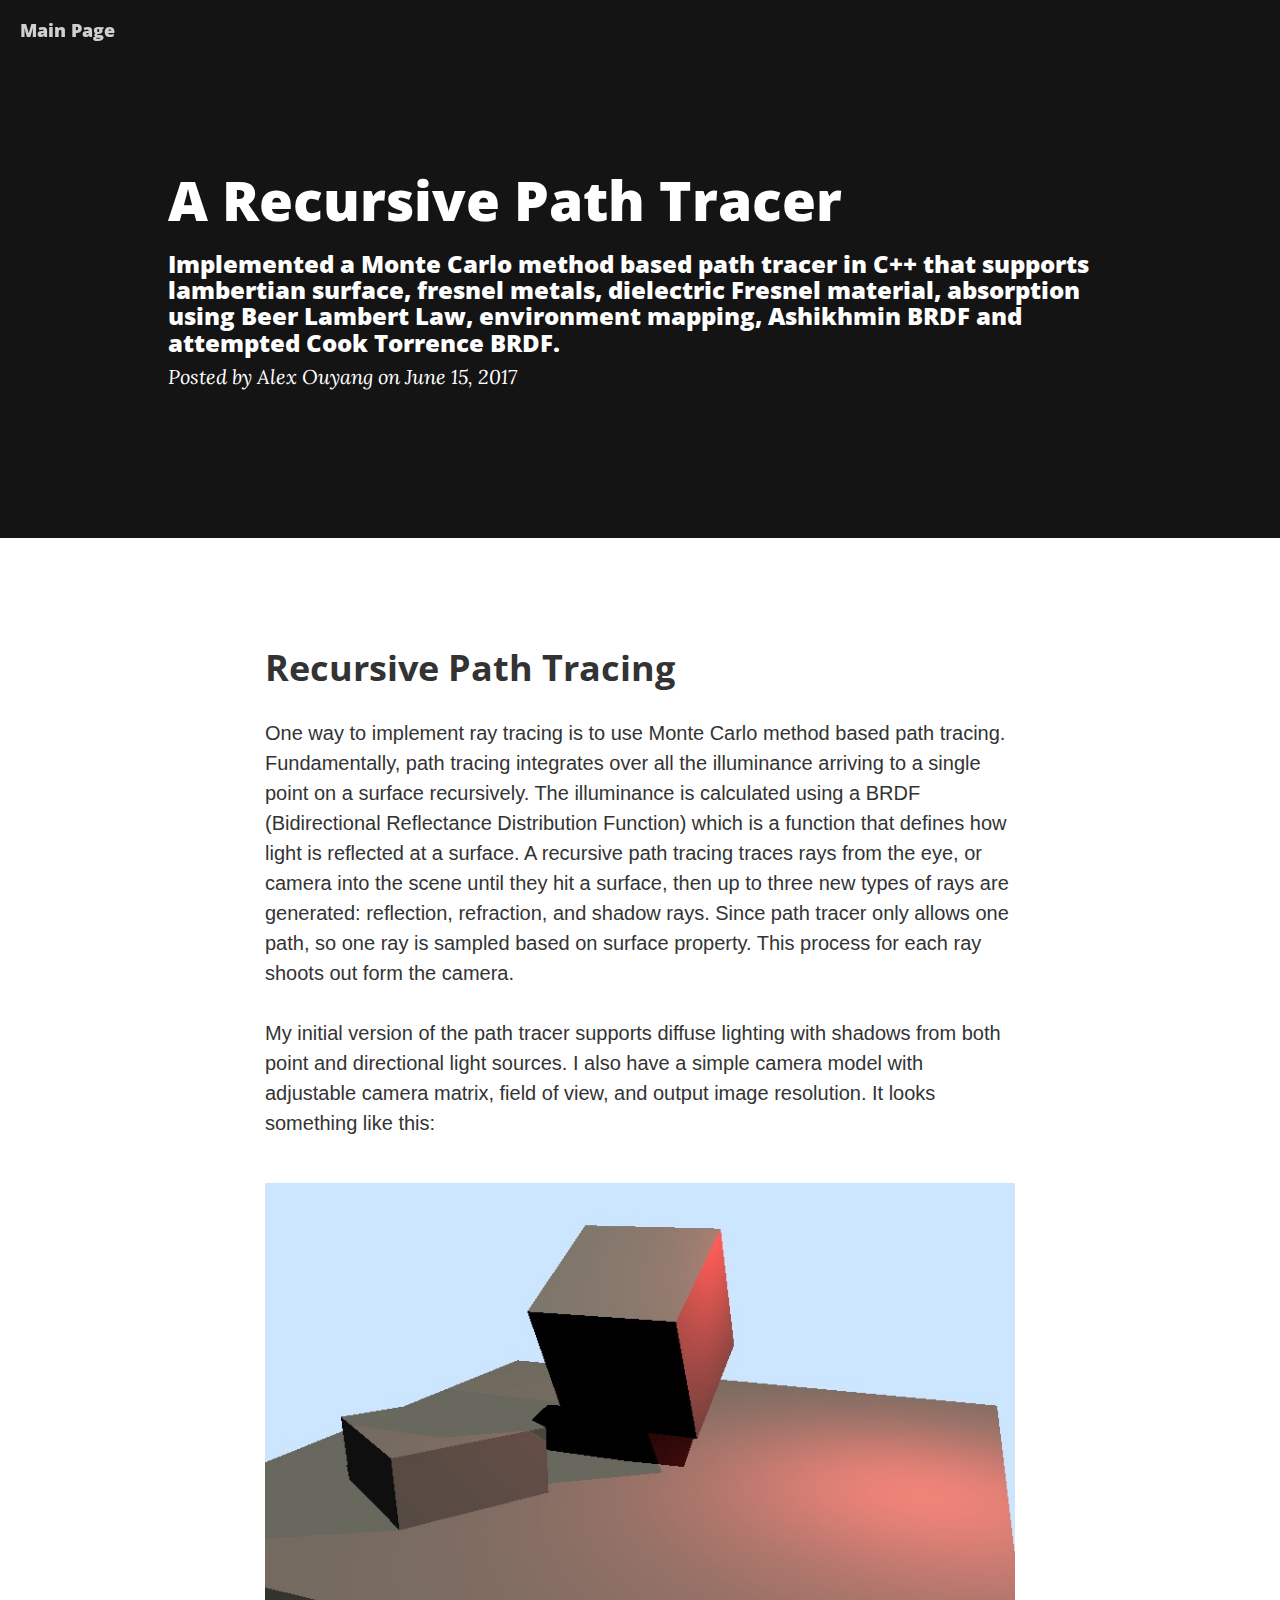
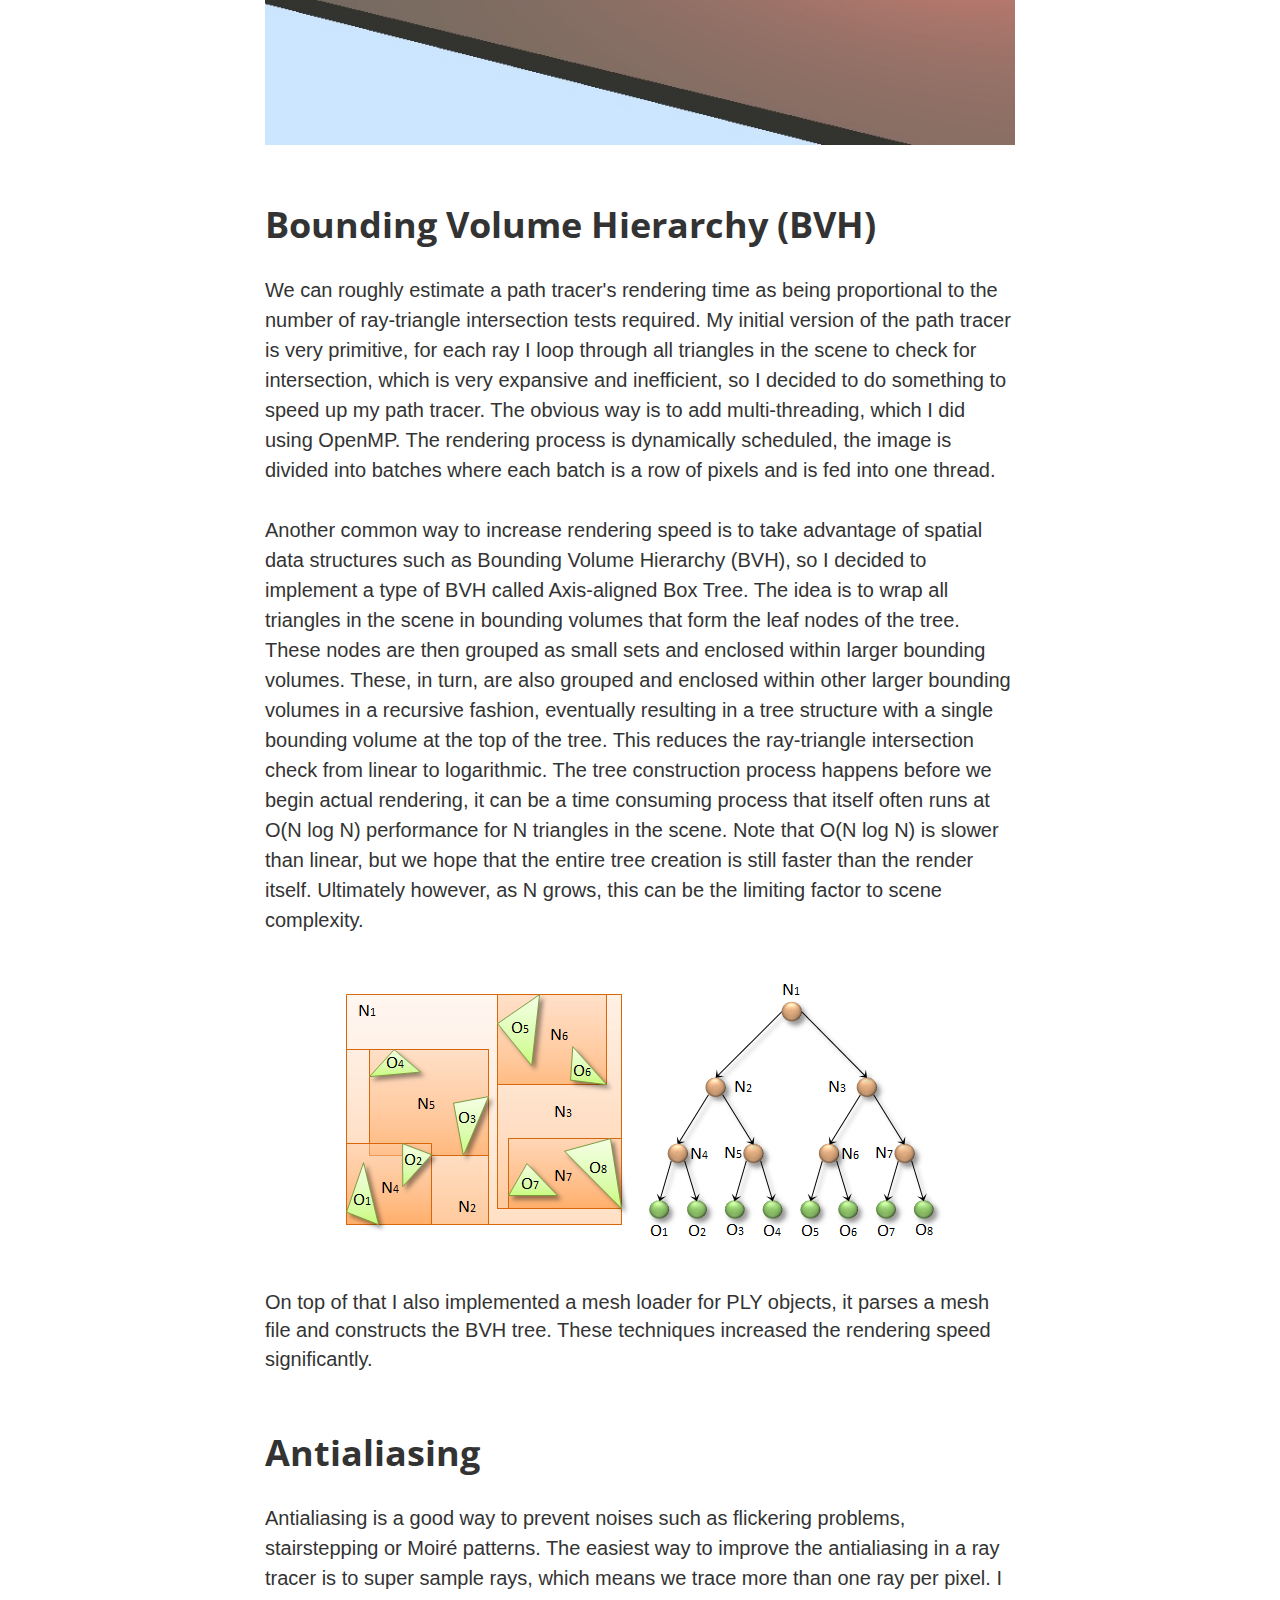
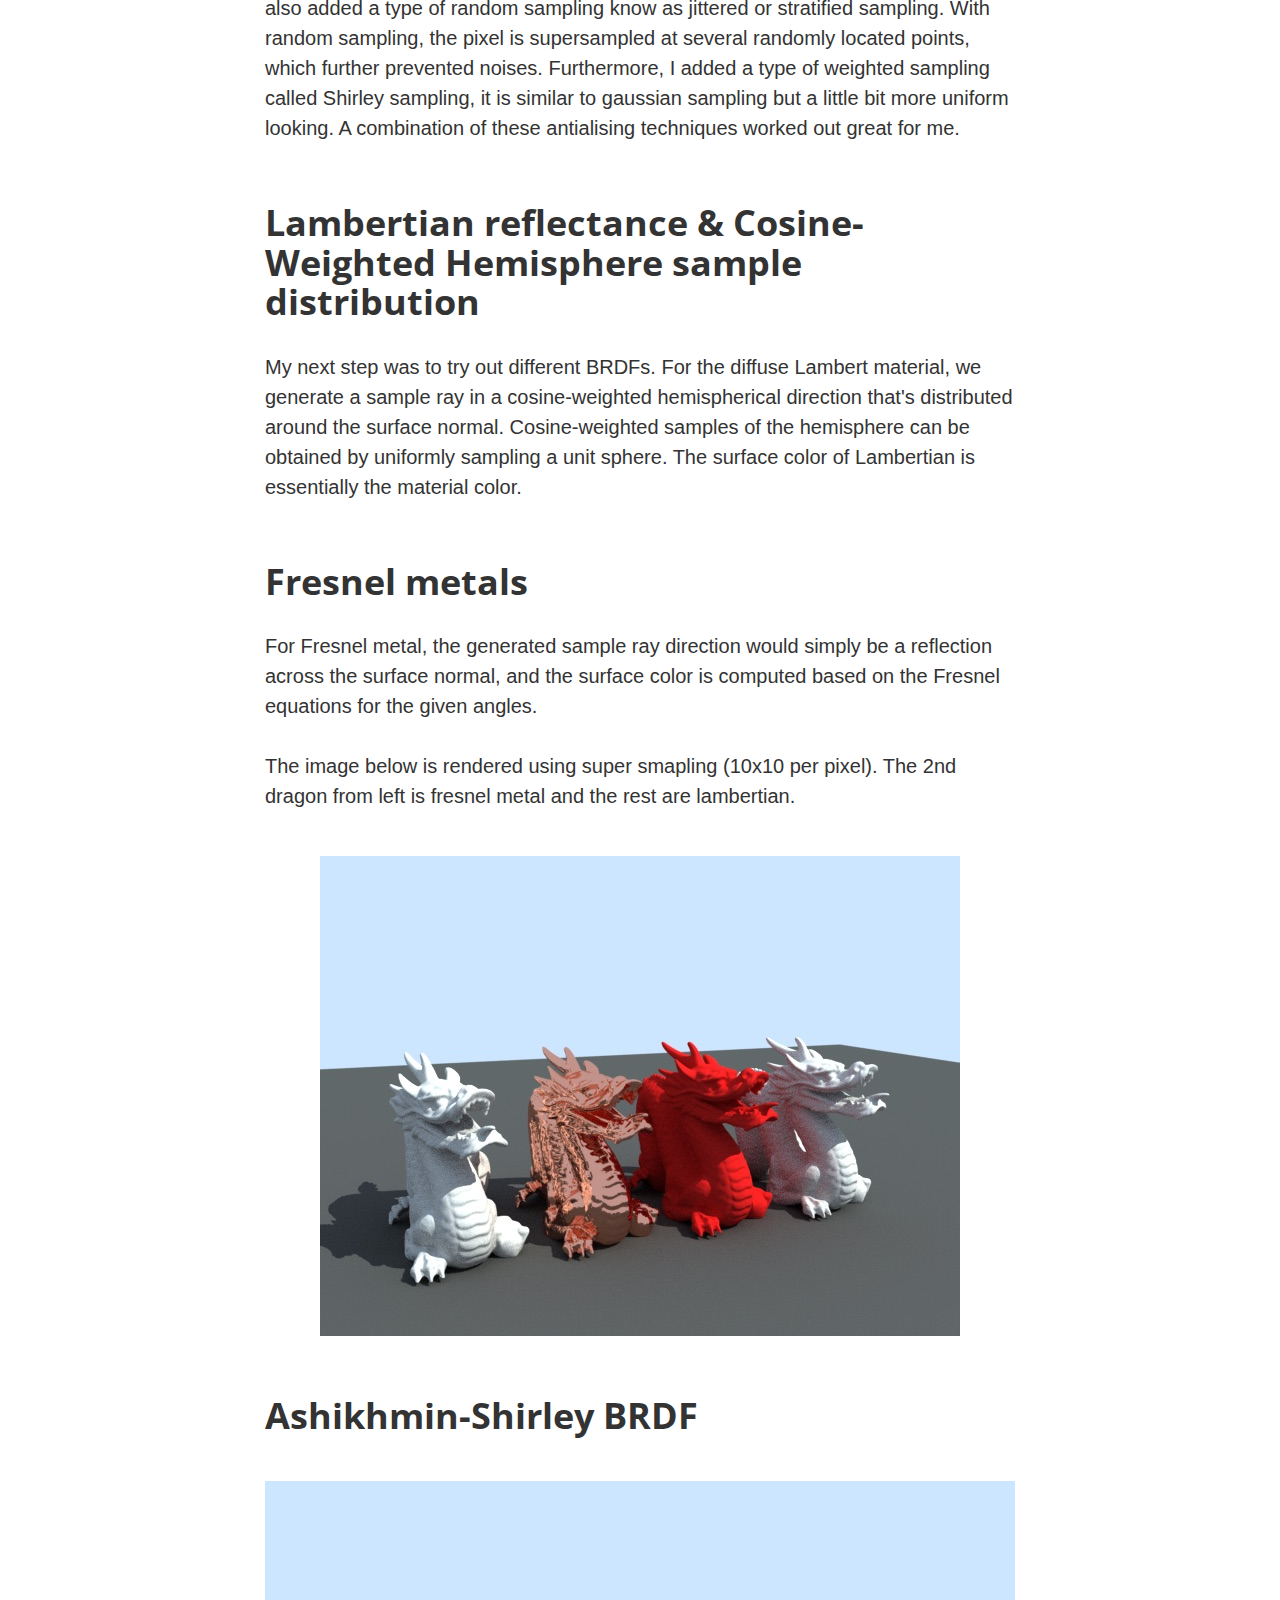
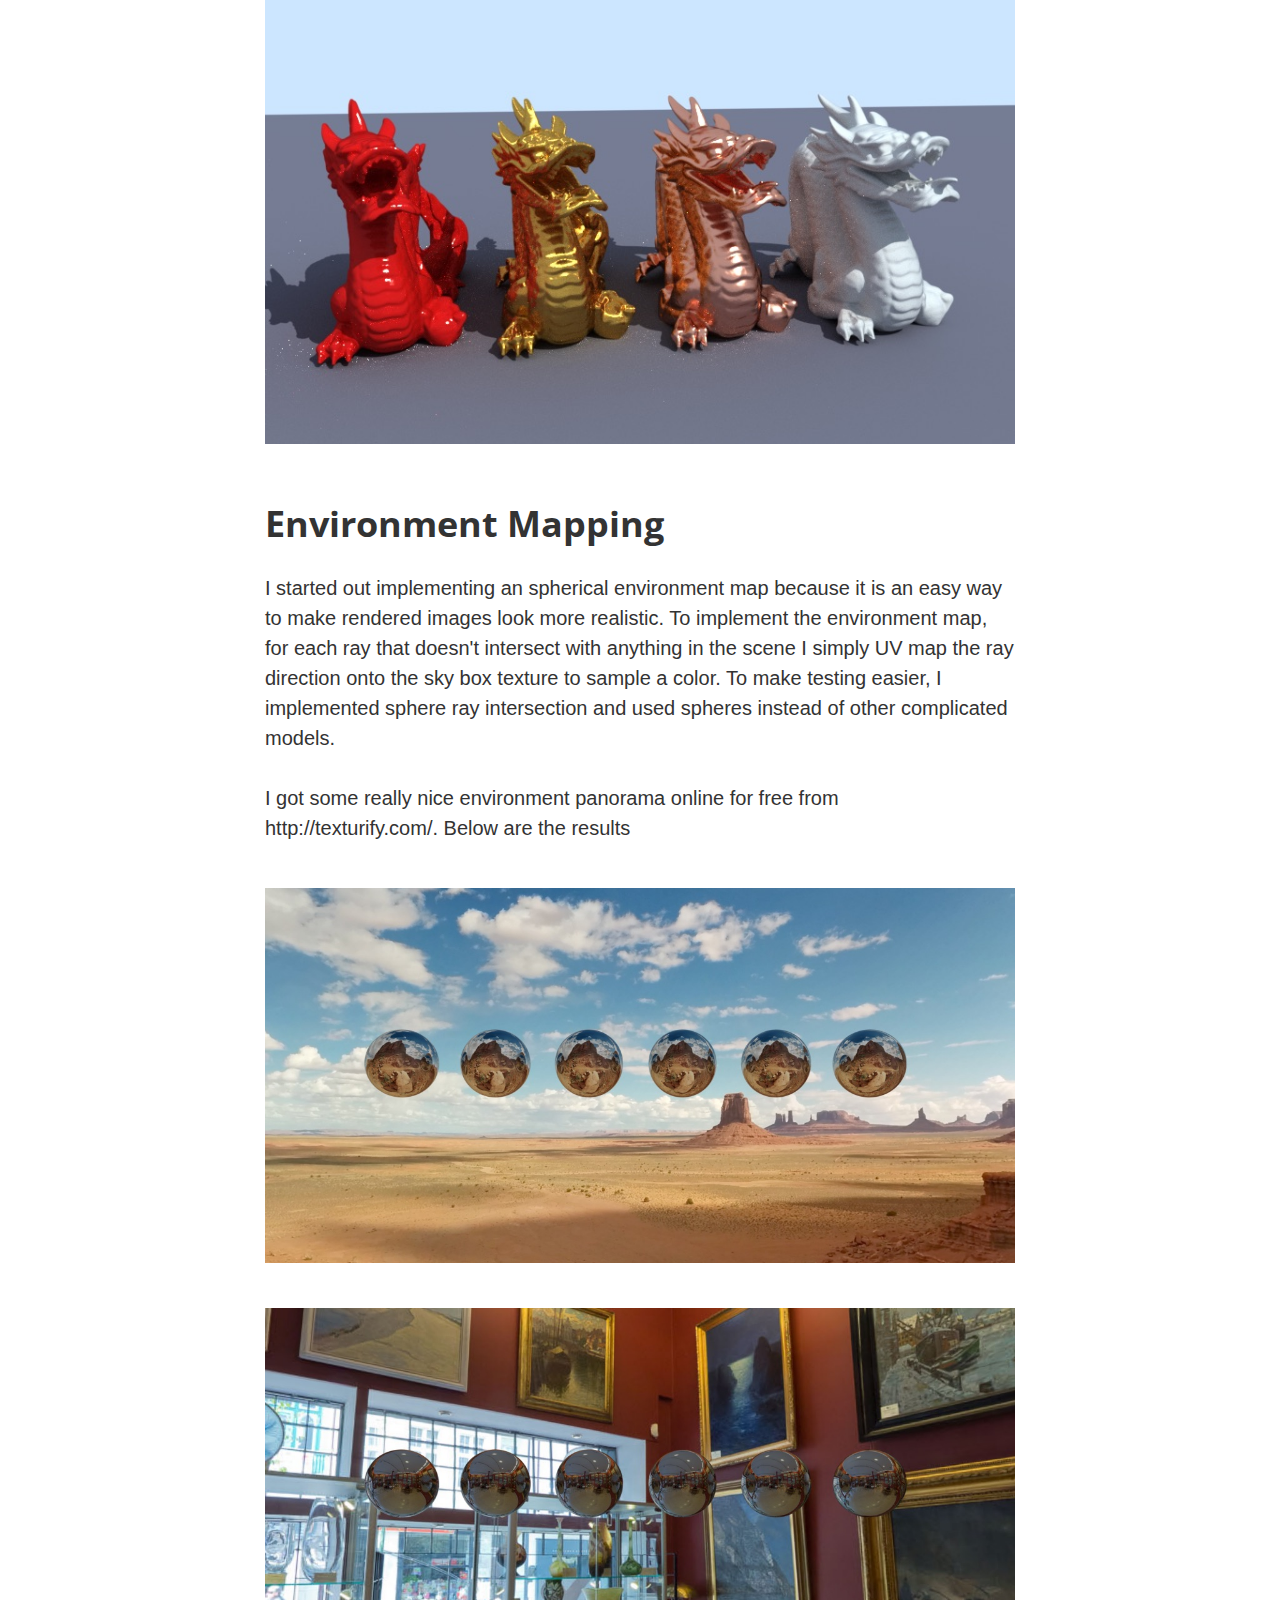
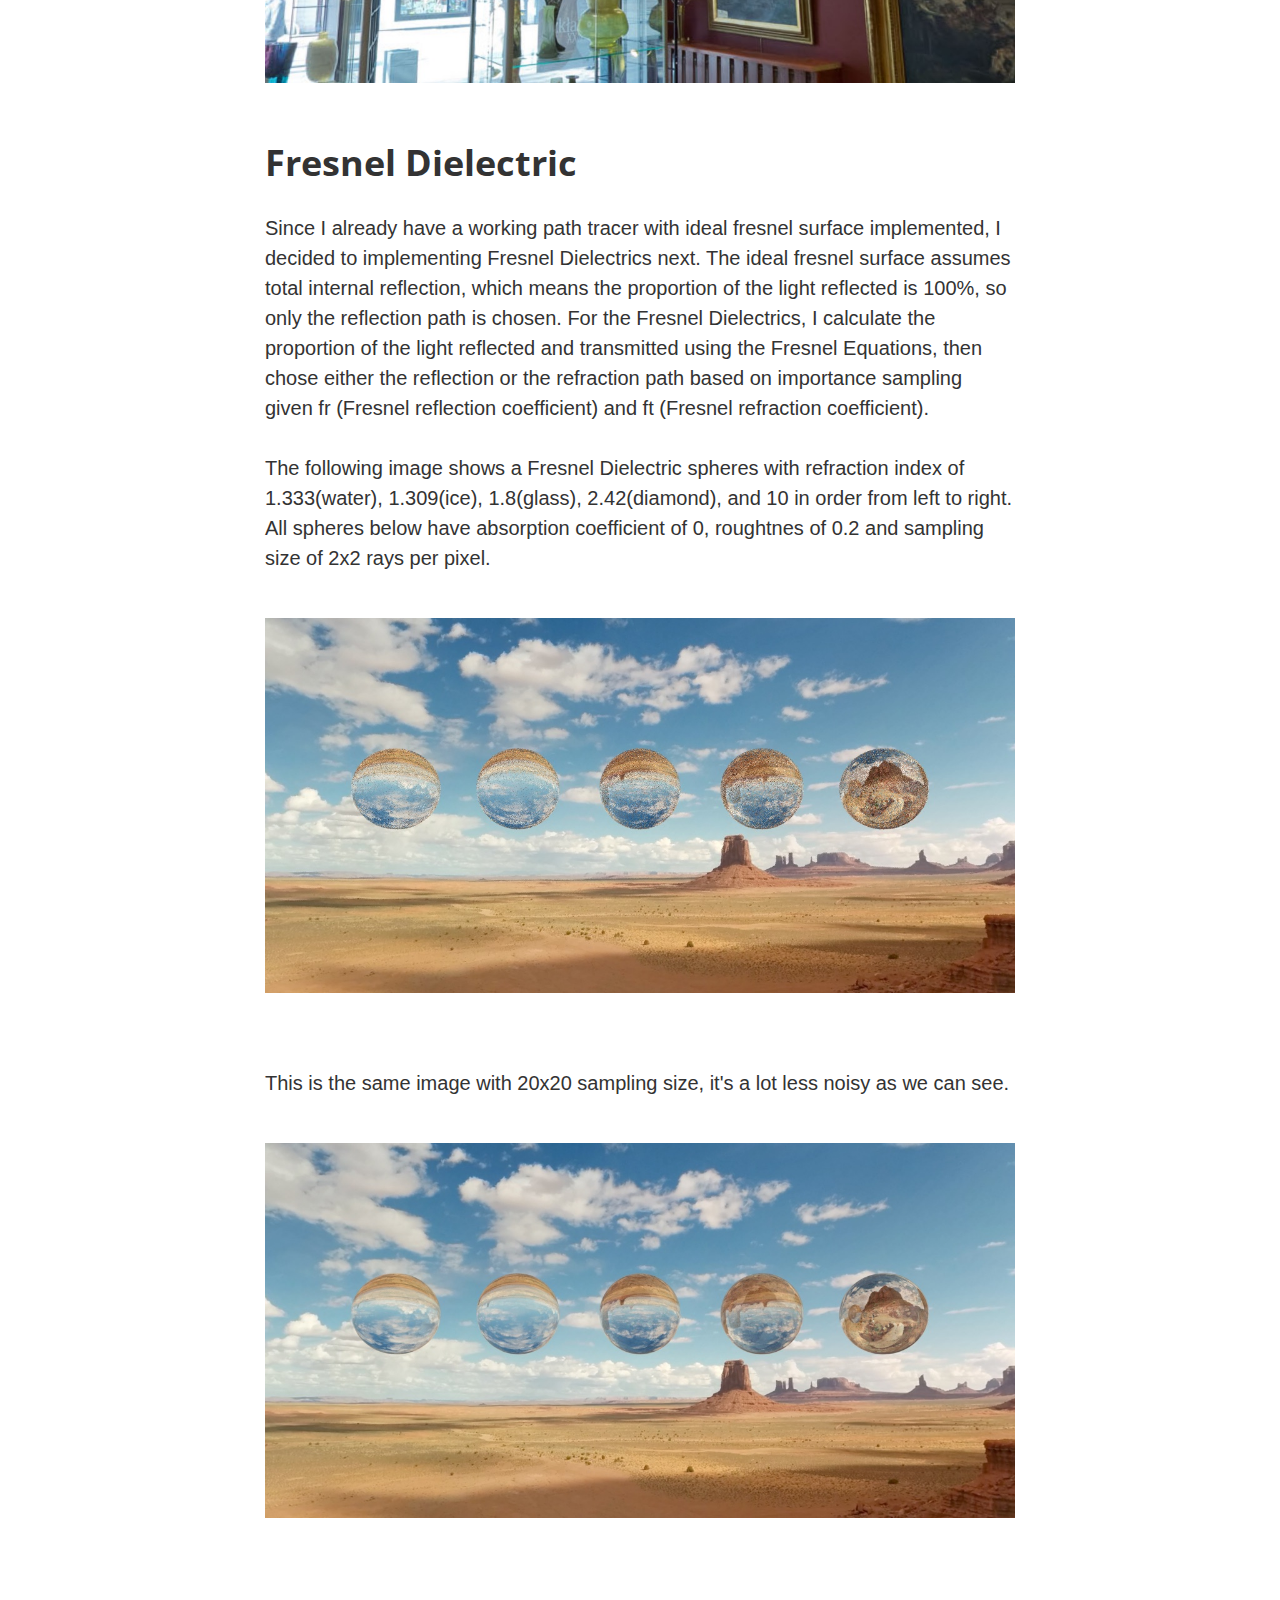
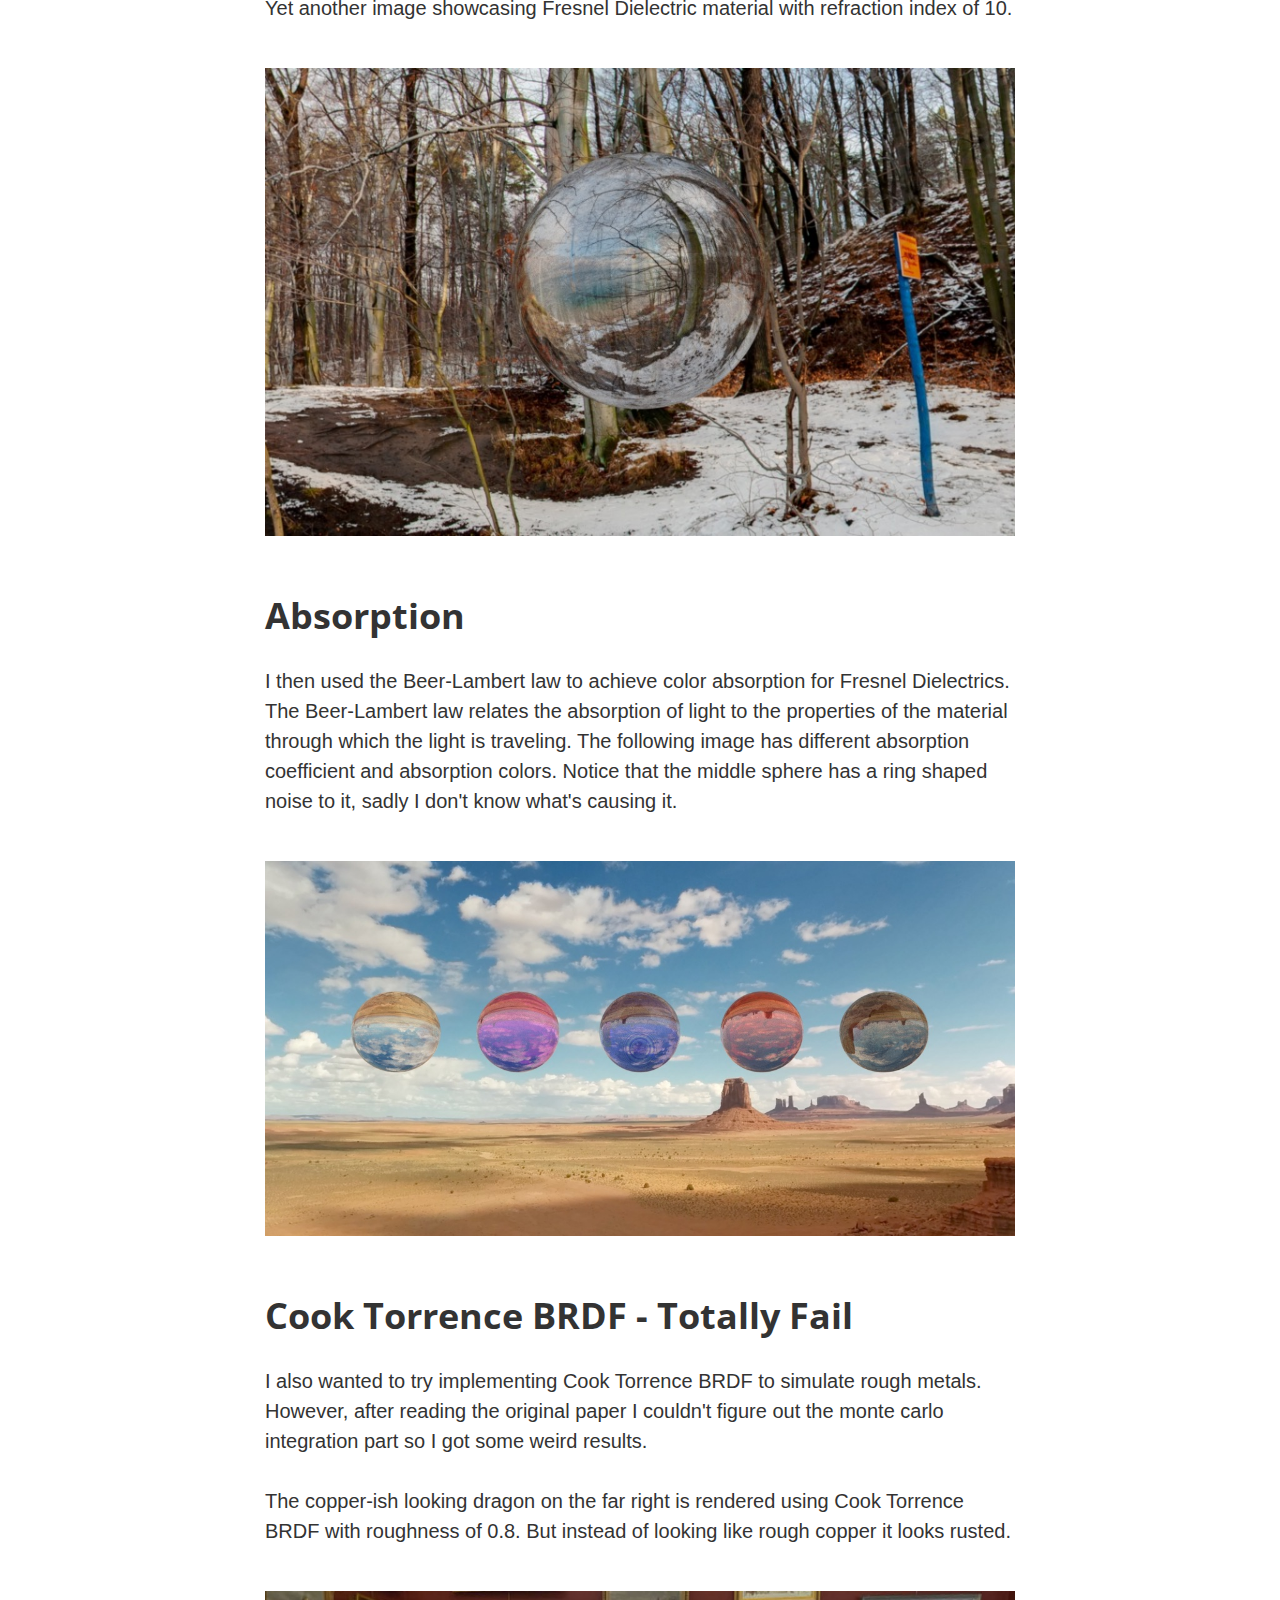
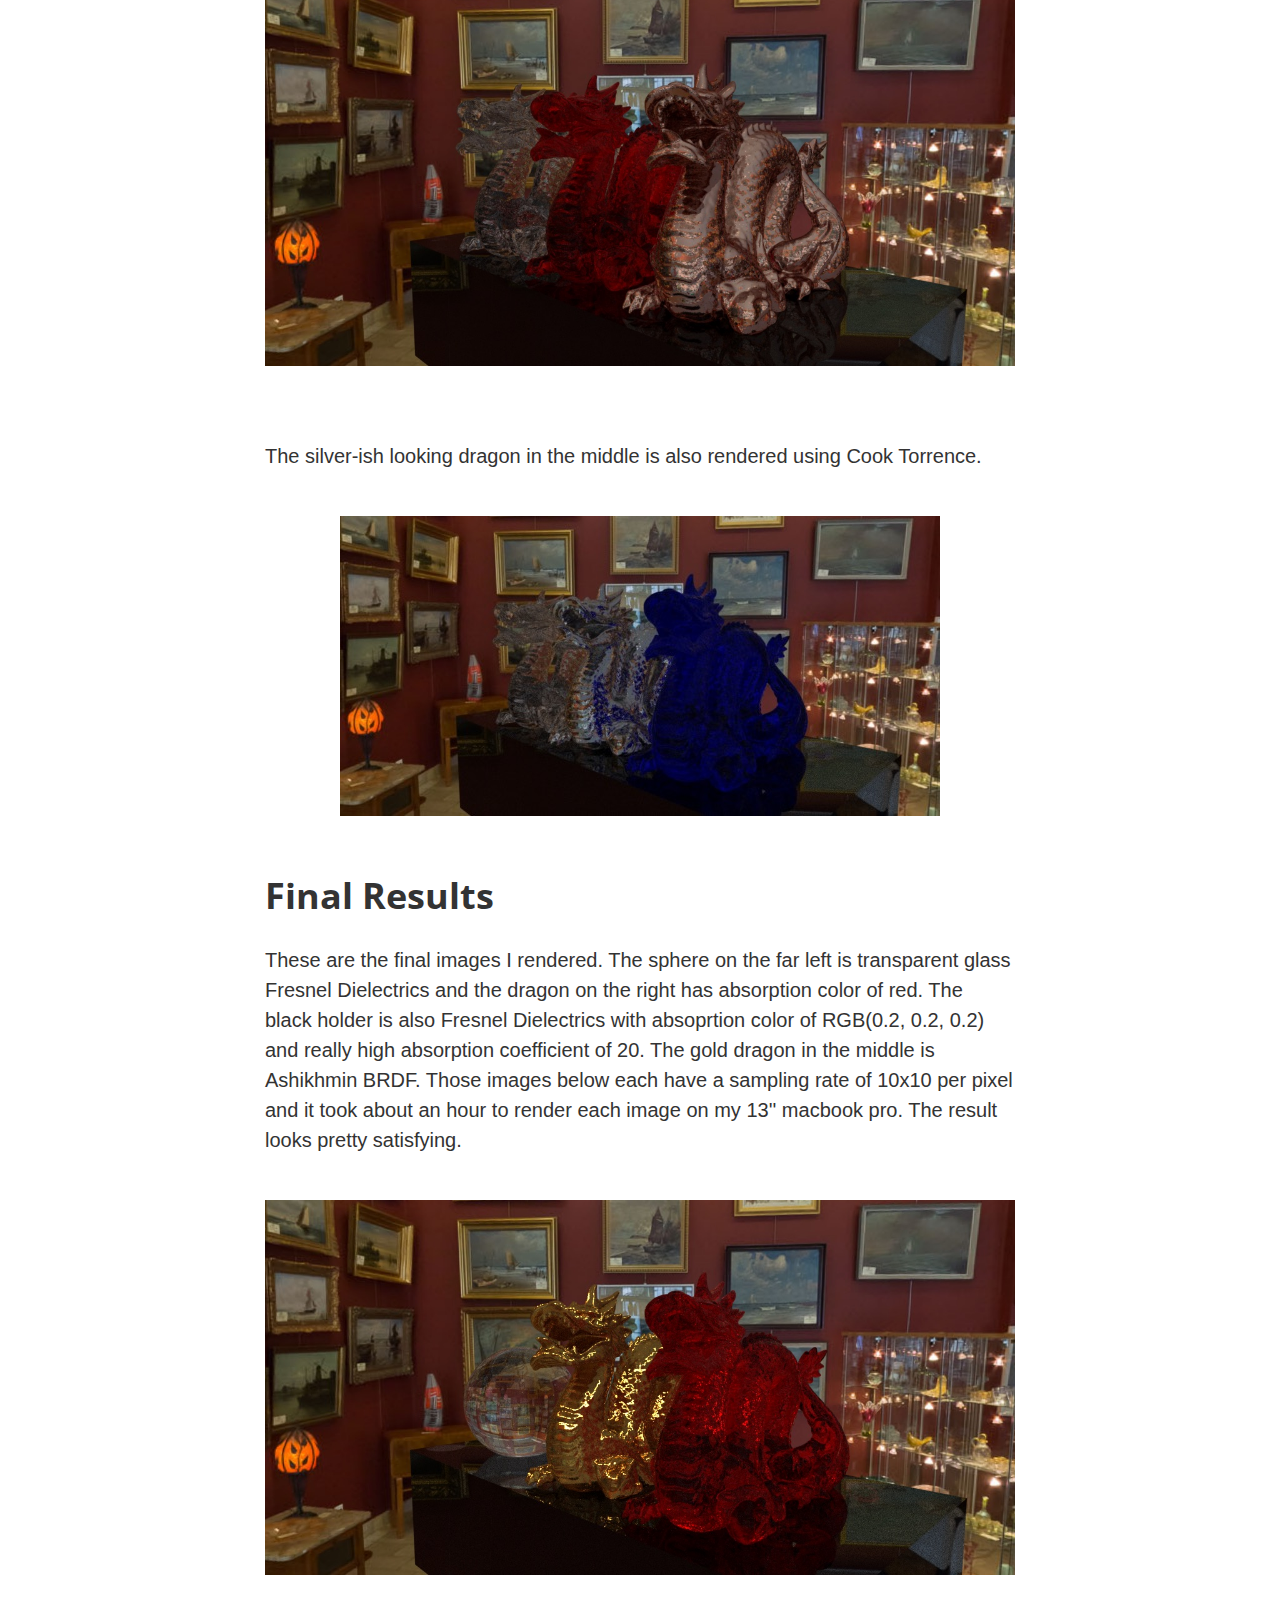
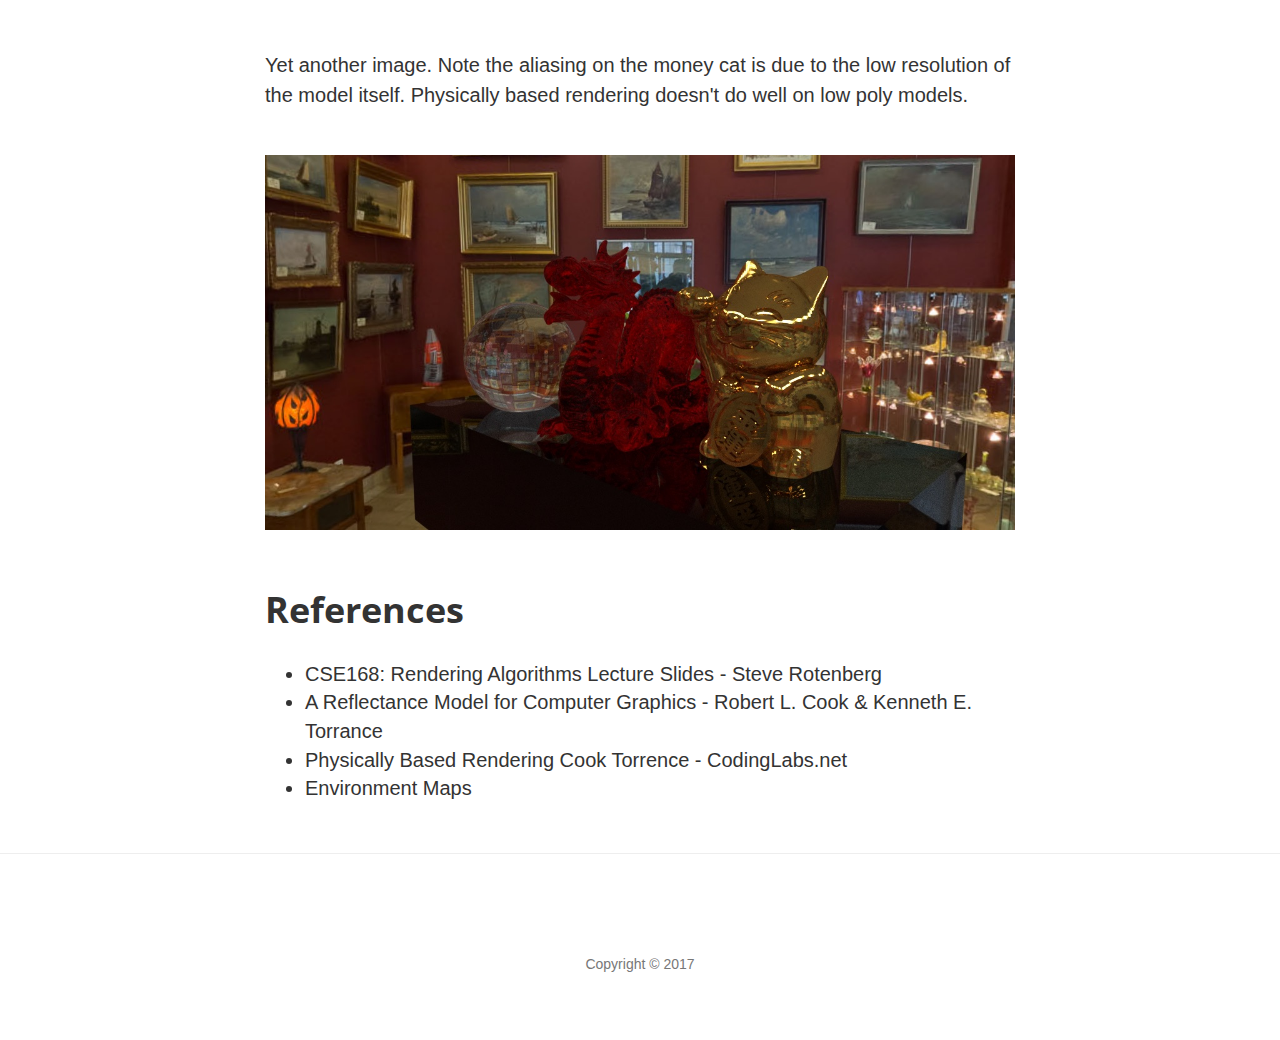
<file: rayTracing.html>
<!DOCTYPE html>
<html lang="en">

<head>

    <meta charset="utf-8">
    <meta http-equiv="X-UA-Compatible" content="IE=edge">
    <meta name="viewport" content="width=device-width, initial-scale=1">
    <meta name="description" content="">
    <meta name="author" content="">

    <title>A Recursive Path Tracer</title>

    <!-- Bootstrap Core CSS -->
    <link href="vendor/bootstrap/css/bootstrap.min.css" rel="stylesheet">

    <!-- Theme CSS -->
    <link href="css/clean-blog.min.css" rel="stylesheet">

    <!-- Custom Fonts -->
    <link href="vendor/font-awesome/css/font-awesome.min.css" rel="stylesheet" type="text/css">
    <link href='https://fonts.googleapis.com/css?family=Lora:400,700,400italic,700italic' rel='stylesheet' type='text/css'>
    <link href='https://fonts.googleapis.com/css?family=Open+Sans:300italic,400italic,600italic,700italic,800italic,400,300,600,700,800' rel='stylesheet' type='text/css'>

    <!-- HTML5 Shim and Respond.js IE8 support of HTML5 elements and media queries -->
    <!-- WARNING: Respond.js doesn't work if you view the page via file:// -->
    <!--[if lt IE 9]>
        <script src="https://oss.maxcdn.com/libs/html5shiv/3.7.0/html5shiv.js"></script>
        <script src="https://oss.maxcdn.com/libs/respond.js/1.4.2/respond.min.js"></script>
    <![endif]-->

</head>

<body>

    <!-- Navigation -->
    <nav class="navbar navbar-default navbar-custom navbar-fixed-top">
        <div class="container-fluid">
            <!-- Brand and toggle get grouped for better mobile display -->
            <div class="navbar-header page-scroll">
                <a class="navbar-brand" href="index.html">Main Page</a>
            </div>

        </div>
        <!-- /.container -->
    </nav>

    <!-- Page Header -->
    <!-- Set your background image for this header on the line below. -->
    <!--<header class="intro-header" style="background-image: url('img/sun_rise.jpg')">-->
    <header class="intro-header" style="background: rgb(20, 20, 20)">
        <div class="container">
            <div class="row">
                <div class="col-lg-10 col-lg-offset-1 col-md-10 col-md-offset-1">
                    <div class="post-heading">
                        <h1>A Recursive Path Tracer</h1>
                        <h3>
                            Implemented a Monte Carlo method based path tracer in C++ that supports lambertian surface, fresnel metals, dielectric Fresnel material, absorption using Beer Lambert Law, environment mapping, Ashikhmin BRDF and attempted Cook Torrence BRDF.
                        </h3>
                        <span class="meta">Posted by Alex Ouyang on June 15, 2017</span>
                    </div>
                </div>
            </div>
        </div>
    </header>

    <!-- Post Content -->
    <article>
        <div class="container">
            <div class="row">
                <div class="col-lg-8 col-lg-offset-2 col-md-10 col-md-offset-1">

                    <h2 class="section-heading">Recursive Path Tracing</h2>
                    <p>
                        One way to implement ray tracing is to use Monte Carlo method based path tracing. Fundamentally, path tracing integrates over all the illuminance arriving to a single point on a surface recursively. The illuminance is calculated using a BRDF (Bidirectional Reflectance Distribution Function) which is a function that defines how light is reflected at a surface. A recursive path tracing traces rays from the eye, or camera into the scene until they hit a surface, then up to three new types of rays are generated: reflection, refraction, and shadow rays. Since path tracer only allows one path, so one ray is sampled based on surface property. This process for each ray shoots out form the camera.
                    <p>
                    <p>
                        My initial version of the path tracer supports diffuse lighting with shadows from both point and directional light sources. I also have a simple camera model with adjustable camera matrix, field of view, and output image resolution. It looks something like this:
                        <img class="img-responsive blog-img" src="img/p2/basic.jpg" alt="">
                    <p>

                    <h2 class="section-heading">Bounding Volume Hierarchy (BVH)</h2>
                    <p>
                        We can roughly estimate a path tracer's rendering time as being proportional to the number of ray-triangle intersection tests required. My initial version of the path tracer is very primitive, for each ray I loop through all triangles in the scene to check for intersection, which is very expansive and inefficient, so I decided to do something to speed up my path tracer. The obvious way is to add multi-threading, which I did using OpenMP. The rendering process is dynamically scheduled, the image is divided into batches where each batch is a row of pixels and is fed into one thread.
                    </p>
                    <p>
                        Another common way to increase rendering speed is to take advantage of spatial data structures such as Bounding Volume Hierarchy (BVH), so I decided to implement a type of BVH called Axis-aligned Box Tree. The idea is to wrap all triangles in the scene in bounding volumes that form the leaf nodes of the tree. These nodes are then grouped as small sets and enclosed within larger bounding volumes. These, in turn, are also grouped and enclosed within other larger bounding volumes in a recursive fashion, eventually resulting in a tree structure with a single bounding volume at the top of the tree. This reduces the ray-triangle intersection check from linear to logarithmic. The tree construction process happens before we begin actual rendering, it can be a time consuming process that itself often runs at O(N log N) performance for N triangles in the scene. Note that O(N log N) is slower than linear, but we hope that the entire tree creation is still faster than the render itself. Ultimately however, as N grows, this can be the limiting factor to scene complexity.
                        <img class="img-responsive blog-img" src="img/p2/bvh.png" alt="">
                    </p>
                    </p>
                        On top of that I also implemented a mesh loader for PLY objects, it parses a mesh file and constructs the BVH tree. These techniques increased the rendering speed significantly.
                    <p>


                    <h2 class="section-heading">Antialiasing</h2>
                    <p>
                        Antialiasing is a good way to prevent noises such as flickering problems, stairstepping or Moiré patterns. The easiest way to improve the antialiasing in a ray tracer is to super sample rays, which means we trace more than one ray per pixel. I also added a type of random sampling know as jittered or stratified sampling. With random sampling, the pixel is supersampled at several randomly located points, which further prevented noises. Furthermore, I added a type of weighted sampling called Shirley sampling, it is similar to gaussian sampling but a little bit more uniform looking. A combination of these antialising techniques worked out great for me.
                    </p>


                    <h2 class="section-heading">Lambertian reflectance & Cosine-Weighted Hemisphere sample distribution</h2>
                    <p>
                        My next step was to try out different BRDFs. For the diffuse Lambert material, we generate a sample ray in a cosine-weighted hemispherical direction that's distributed around the surface normal. Cosine-weighted samples of the hemisphere can be obtained by uniformly sampling a unit sphere. The surface color of Lambertian is essentially the material color.
                    </p>


                    <h2 class="section-heading">Fresnel metals</h2>
                    <p>
                        For Fresnel metal, the generated sample ray direction would simply be a reflection across the surface normal, and the surface color is computed based on the Fresnel equations for the given angles. 
                        <br>
                        <br>
                        The image below is rendered using super smapling (10x10 per pixel). The 2nd dragon from left is fresnel metal and the rest are lambertian.
                        <img class="img-responsive blog-img" src="img/p2/project3.jpg" alt="">
                    </p>

                    <h2 class="section-heading">Ashikhmin-Shirley BRDF</h2>
                    <p>
                        <img class="img-responsive blog-img" src="img/p2/project4.jpg" alt="">
                    </p>

                    <h2 class="section-heading">Environment Mapping</h2>
                    <p>
                        I started out implementing an spherical environment map because it is an easy way to make rendered images look more realistic. To implement the environment map, for each ray that doesn't intersect with anything in the scene I simply UV map the ray direction onto the sky box texture to sample a color. To make testing easier, I implemented sphere ray intersection and used spheres instead of other complicated models.
                        <br>
                        <br>
                        I got some really nice environment panorama online for free from http://texturify.com/. Below are the results
                        <img class="img-responsive blog-img" src="img/p2/env_2.jpg" alt="">
                        <img class="img-responsive blog-img" src="img/p2/env_1.jpg" alt="">
                    <p>

                    <h2 class="section-heading">Fresnel Dielectric</h2>
                    <p>
                        Since I already have a working path tracer with ideal fresnel surface implemented, I decided to implementing Fresnel Dielectrics next. The ideal fresnel surface assumes total internal reflection, which means the proportion of the light reflected is 100%, so only the reflection path is chosen. For the Fresnel Dielectrics, I calculate the proportion of the light reflected and transmitted using the Fresnel Equations, then chose either the reflection or the refraction path based on importance sampling given fr (Fresnel reflection coefficient) and ft (Fresnel refraction coefficient).
                    </p>
                    <p>
                        The following image shows a Fresnel Dielectric spheres with refraction index of 1.333(water), 1.309(ice), 1.8(glass), 2.42(diamond), and 10 in order from left to right. All spheres below have absorption coefficient of 0, roughtnes of 0.2 and sampling size of 2x2 rays per pixel.
                        <img class="img-responsive blog-img" src="img/p2/dielectric_2x2.jpg" alt="">
                        <br> 
                        This is the same image with 20x20 sampling size, it's a lot less noisy as we can see.
                        <img class="img-responsive blog-img" src="img/p2/dielectric_20x20.jpg" alt="">
                        <br>
                        Yet another image showcasing Fresnel Dielectric material with refraction index of 10.
                        <img class="img-responsive blog-img" src="img/p2/dielectric_2.jpg" alt="">
                    </p>
                    

                    <h2 class="section-heading">Absorption</h2>
                    <p>
                        I then used the Beer-Lambert law to achieve color absorption for Fresnel Dielectrics. The Beer-Lambert law relates the absorption of light to the properties of the material through which the light is traveling. The following image has different absorption coefficient and absorption colors. Notice that the middle sphere has a ring shaped noise to it, sadly I don't know what's causing it.
                        <img class="img-responsive blog-img" src="img/p2/dielectric__color_20x20.jpg" alt="">
                    <p>


                    <h2 class="section-heading">Cook Torrence BRDF - Totally Fail</h2>
                    <p>
                        I also wanted to try implementing Cook Torrence BRDF to simulate rough metals. However, after reading the original paper I couldn't figure out the monte carlo integration part so I got some weird results.
                        <br>
                        <br> 
                        The copper-ish looking dragon on the far right is rendered using Cook Torrence BRDF with roughness of 0.8. But instead of looking like rough copper it looks rusted.
                        <img class="img-responsive blog-img" src="img/p2/ct_2.jpg" alt="">
                        <br> 
                        The silver-ish looking dragon in the middle is also rendered using Cook Torrence.
                        <img class="img-responsive blog-img" src="img/p2/ct_1.jpg" alt="">
                    <p>

                   

                    <h2 class="section-heading">Final Results</h2>
                    <p>
                        These are the final images I rendered. The sphere on the far left is transparent glass Fresnel Dielectrics and the dragon on the right has absorption color of red. The black holder is also Fresnel Dielectrics with absoprtion color of RGB(0.2, 0.2, 0.2) and really high absorption coefficient of 20. The gold dragon in the middle is Ashikhmin BRDF. Those images below each have a sampling rate of 10x10 per pixel and it took about an hour to render each image on my 13'' macbook pro. The result looks pretty satisfying. 
                        <img class="img-responsive blog-img" src="img/p2/final_2.jpg" alt="">
                        <br>
                        Yet another image. Note the aliasing on the money cat is due to the low resolution of the model itself. Physically based rendering doesn't do well on low poly models.
                        <img class="img-responsive blog-img" src="img/p2/final_1.jpg" alt="">
                    </p>


                    <h2 class="section-heading">References</h2>
                    <p>
                        <ul>
                            <li>
                                <a href="https://cseweb.ucsd.edu/classes/sp17/cse168-a/">CSE168: Rendering Algorithms Lecture Slides - Steve Rotenberg</a>
                            </li>
                            <li>
                                <a href="http://inst.cs.berkeley.edu/~cs294-13/fa09/lectures/cookpaper.pdf">A Reflectance Model for Computer Graphics - Robert L. Cook & Kenneth E. Torrance</a>
                            </li>
                            <li>
                                <a href="http://www.codinglabs.net/article_physically_based_rendering_cook_torrance.aspx">Physically Based Rendering Cook Torrence - CodingLabs.net</a>
                            </li>
                            <li>
                                <a href="http://texturify.com/">Environment Maps</a>
                            </li>
                        </ul>
                    </p>

                </div>
            </div>
        </div>
    </article>

    <hr>

    <!-- Footer -->
    <footer>
        <div class="container">
            <div class="row">
                <div class="col-lg-8 col-lg-offset-2 col-md-10 col-md-offset-1">
                    <!--<ul class="list-inline text-center">
                        <li>
                            <a href="#">
                                <span class="fa-stack fa-lg">
                                    <i class="fa fa-circle fa-stack-2x"></i>
                                    <i class="fa fa-twitter fa-stack-1x fa-inverse"></i>
                                </span>
                            </a>
                        </li>
                        <li>
                            <a href="#">
                                <span class="fa-stack fa-lg">
                                    <i class="fa fa-circle fa-stack-2x"></i>
                                    <i class="fa fa-facebook fa-stack-1x fa-inverse"></i>
                                </span>
                            </a>
                        </li>
                        <li>
                            <a href="#">
                                <span class="fa-stack fa-lg">
                                    <i class="fa fa-circle fa-stack-2x"></i>
                                    <i class="fa fa-github fa-stack-1x fa-inverse"></i>
                                </span>
                            </a>
                        </li>
                    </ul>-->
                    <p class="copyright text-muted">Copyright &copy; 2017</p>
                </div>
            </div>
        </div>
    </footer>

    <!-- jQuery -->
    <script src="vendor/jquery/jquery.min.js"></script>

    <!-- Bootstrap Core JavaScript -->
    <script src="vendor/bootstrap/js/bootstrap.min.js"></script>

    <!-- Contact Form JavaScript -->
    <script src="js/jqBootstrapValidation.js"></script>
    <script src="js/contact_me.js"></script>

    <!-- Theme JavaScript -->
    <script src="js/clean-blog.min.js"></script>

</body>

</html>
</file>
<file: css/clean-blog.min.css>
/*!
 * Start Bootstrap - Clean Blog v3.3.7+1 (http://startbootstrap.com/template-overviews/clean-blog)
 * Copyright 2013-2017 Start Bootstrap
 * Licensed under MIT (https://github.com/BlackrockDigital/startbootstrap/blob/gh-pages/LICENSE)
 */body{font-size:20px;color:#333}p{line-height:1.5;margin:30px 0}p a{text-decoration:underline}h1,h2,h3,h4,h5,h6{font-family:'Open Sans','Helvetica Neue',Helvetica,Arial,sans-serif;font-weight:800}a{color:#333}a:focus,a:hover{color:#0085a1}a img:focus,a img:hover{cursor:zoom-in}blockquote{color:#777;font-style:italic}hr.small{max-width:100px;margin:15px auto;border-width:4px;border-color:#fff}.navbar-custom{position:absolute;top:0;left:0;width:100%;z-index:3;font-family:'Open Sans','Helvetica Neue',Helvetica,Arial,sans-serif}.navbar-custom .navbar-brand{font-weight:800}.navbar-custom .navbar-header .navbar-toggle{color:#777;font-weight:800;text-transform:uppercase;font-size:12px}.navbar-custom .nav li a{text-transform:uppercase;font-size:12px;font-weight:800;letter-spacing:1px}@media only screen and (min-width:768px){.navbar-custom{background:0 0;border-bottom:1px solid transparent}.navbar-custom .navbar-brand{color:#fff;padding:20px}.navbar-custom .navbar-brand:focus,.navbar-custom .navbar-brand:hover{color:rgba(255,255,255,.8)}.navbar-custom .nav li a{color:#fff;padding:20px}.navbar-custom .nav li a:focus,.navbar-custom .nav li a:hover{color:rgba(255,255,255,.8)}.navbar-custom .nav li ul.dropdown-menu a{color:#333}.navbar-custom .nav li ul.dropdown-menu a:focus,.navbar-custom .nav li ul.dropdown-menu a:hover{color:#0085a1}}@media only screen and (min-width:1170px){.navbar-custom{-webkit-transition:background-color .3s;-moz-transition:background-color .3s;transition:background-color .3s;-webkit-transform:translate3d(0,0,0);-moz-transform:translate3d(0,0,0);-ms-transform:translate3d(0,0,0);-o-transform:translate3d(0,0,0);transform:translate3d(0,0,0);-webkit-backface-visibility:hidden;backface-visibility:hidden}.navbar-custom.is-fixed{position:fixed;top:-61px;background-color:rgba(255,255,255,.9);border-bottom:1px solid #f2f2f2;-webkit-transition:-webkit-transform .3s;-moz-transition:-moz-transform .3s;transition:transform .3s}.navbar-custom.is-fixed .navbar-brand{color:#333}.navbar-custom.is-fixed .navbar-brand:focus,.navbar-custom.is-fixed .navbar-brand:hover{color:#0085a1}.navbar-custom.is-fixed .nav li a{color:#333}.navbar-custom.is-fixed .nav li a:focus,.navbar-custom.is-fixed .nav li a:hover{color:#0085a1}.navbar-custom.is-visible{-webkit-transform:translate3d(0,100%,0);-moz-transform:translate3d(0,100%,0);-ms-transform:translate3d(0,100%,0);-o-transform:translate3d(0,100%,0);transform:translate3d(0,100%,0)}}.intro-header{background-color:#777;background:no-repeat center center;background-attachment:scroll;-webkit-background-size:cover;-moz-background-size:cover;background-size:cover;-o-background-size:cover;margin-bottom:50px}.intro-header .page-heading,.intro-header .post-heading,.intro-header .site-heading{padding:100px 0 50px;color:#fff}@media only screen and (min-width:768px){.intro-header .page-heading,.intro-header .post-heading,.intro-header .site-heading{padding:150px 0}}.intro-header .page-heading,.intro-header .site-heading{text-align:center}.intro-header .page-heading h1,.intro-header .site-heading h1{margin-top:0;font-size:50px}.intro-header .page-heading .subheading,.intro-header .site-heading .subheading{font-size:24px;line-height:1.1;display:block;font-family:'Open Sans','Helvetica Neue',Helvetica,Arial,sans-serif;font-weight:300;margin:10px 0 0}@media only screen and (min-width:768px){.intro-header .page-heading h1,.intro-header .site-heading h1{font-size:80px}}.intro-header .post-heading h1{font-size:35px}.intro-header .post-heading .meta,.intro-header .post-heading .subheading{line-height:1.1;display:block}.intro-header .post-heading .subheading{font-family:'Open Sans','Helvetica Neue',Helvetica,Arial,sans-serif;font-size:24px;margin:10px 0 30px;font-weight:600}.intro-header .post-heading .meta{font-family:Lora,'Times New Roman',serif;font-style:italic;font-weight:300;font-size:20px}.intro-header .post-heading .meta a{color:#fff}@media only screen and (min-width:768px){.intro-header .post-heading h1{font-size:55px}.intro-header .post-heading .subheading{font-size:30px}}.post-preview>a{color:#333}.post-preview>a:focus,.post-preview>a:hover{text-decoration:none;color:#0085a1}.post-preview>a>.post-title{font-size:30px;margin-top:30px;margin-bottom:10px}.post-preview>a>.post-subtitle{margin:0;font-weight:300;margin-bottom:10px}.post-preview>.post-meta{color:#777;font-size:18px;font-style:italic;margin-top:0}.post-preview>.post-meta>a{text-decoration:none;color:#333}.post-preview>.post-meta>a:focus,.post-preview>.post-meta>a:hover{color:#0085a1;text-decoration:underline}@media only screen and (min-width:768px){.post-preview>a>.post-title{font-size:36px}}.section-heading{font-size:36px;margin-top:60px;font-weight:700}.section-heading-big{font-size:54px;margin-top:80px;margin-bottom:-25px;font-weight:800}.caption{text-align:center;font-size:14px;padding:10px;font-style:italic;margin:0;display:block;border-bottom-right-radius:5px;border-bottom-left-radius:5px}footer{padding:50px 0 65px}footer .list-inline{margin:0;padding:0}footer .copyright{font-size:14px;text-align:center;margin-bottom:0}.floating-label-form-group{font-size:14px;position:relative;margin-bottom:0;padding-bottom:.5em;border-bottom:1px solid #eee}.floating-label-form-group input,.floating-label-form-group textarea{z-index:1;position:relative;padding-right:0;padding-left:0;border:none;border-radius:0;font-size:1.5em;background:0 0;box-shadow:none!important;resize:none}.floating-label-form-group label{display:block;z-index:0;position:relative;top:2em;margin:0;font-size:.85em;line-height:1.764705882em;vertical-align:middle;vertical-align:baseline;opacity:0;-webkit-transition:top .3s ease,opacity .3s ease;-moz-transition:top .3s ease,opacity .3s ease;-ms-transition:top .3s ease,opacity .3s ease;transition:top .3s ease,opacity .3s ease}.floating-label-form-group::not(:first-child){padding-left:14px;border-left:1px solid #eee}.floating-label-form-group-with-value label{top:0;opacity:1}.floating-label-form-group-with-focus label{color:#0085a1}form .row:first-child .floating-label-form-group{border-top:1px solid #eee}.btn{font-family:'Open Sans','Helvetica Neue',Helvetica,Arial,sans-serif;text-transform:uppercase;font-size:14px;font-weight:800;letter-spacing:1px;border-radius:0;padding:15px 25px}.btn-lg{font-size:16px;padding:25px 35px}.btn-default:focus,.btn-default:hover{background-color:#0085a1;border:1px solid #0085a1;color:#fff}.pager{margin:20px 0 0}.pager li>a,.pager li>span{font-family:'Open Sans','Helvetica Neue',Helvetica,Arial,sans-serif;text-transform:uppercase;font-size:14px;font-weight:800;letter-spacing:1px;padding:15px 25px;background-color:#fff;border-radius:0}.pager li>a:focus,.pager li>a:hover{color:#fff;background-color:#0085a1;border:1px solid #0085a1}.pager .disabled>a,.pager .disabled>a:focus,.pager .disabled>a:hover,.pager .disabled>span{color:#777;background-color:#333;cursor:not-allowed}::-moz-selection{color:#fff;text-shadow:none;background:#0085a1}::selection{color:#fff;text-shadow:none;background:#0085a1}img::selection{color:#fff;background:0 0}img::-moz-selection{color:#fff;background:0 0}body{-webkit-tap-highlight-color:#0085a1}.flex-container{padding:0;margin:0;list-style:none;display:-webkit-box;display:-moz-box;display:-ms-flexbox;display:-webkit-flex;display:flex;-webkit-flex-flow:row wrap;justify-content:space-around}.flex-item-item-2{width:350px;height:500px;margin-top:20px}.flex-item-item-2-img-container{height:350px;width:auto}.flex-item-item-2-img-container img{max-height:350px;width:auto;display:block;margin:0 auto}.flex-item-item-3{width:220px;height:350px;margin-top:20px}.flex-item-item-3-img-container{height:220px;width:auto}.flex-item-item-3-img-container img{max-height:220px;width:auto;display:block;margin:0 auto}.flex-item-item-4{width:175px;height:275px;margin-top:20px}.flex-item-item-4-img-container{height:175px;width:auto}.flex-item-item-4-img-container img{max-height:175px;width:auto;display:block;margin:0 auto}.flex-item-item-5{width:140px;height:220px;margin-top:20px}.flex-item-item-5-img-container{height:140px;width:auto}.flex-item-item-5-img-container img{max-height:140px;width:auto;display:block;margin:0 auto}.flex-item-text{text-align:center;font-size:14px;padding:5px;margin:0;display:block;border-bottom-right-radius:5px;border-bottom-left-radius:5px}.equation{color:#777;font-style:italic;background-color:#eee}.blog-img{display:block;margin:45px auto}
</file>
